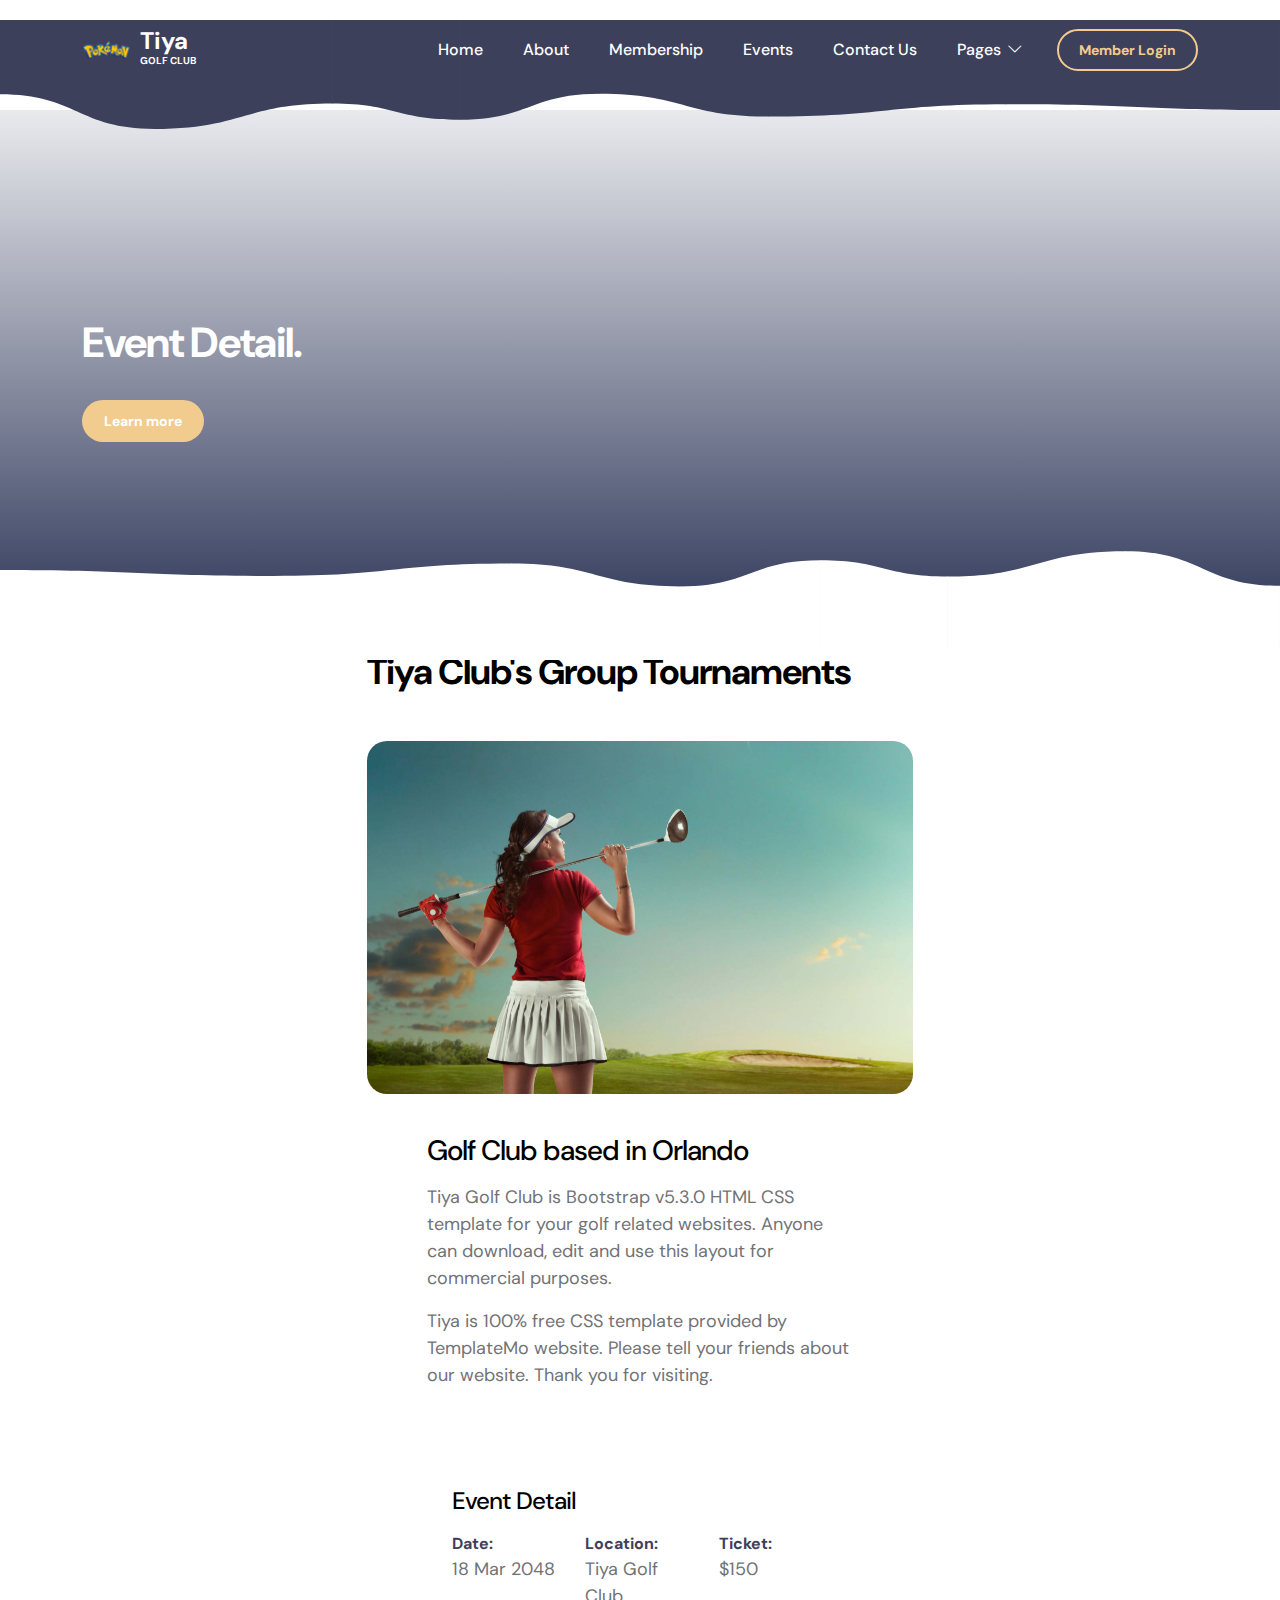
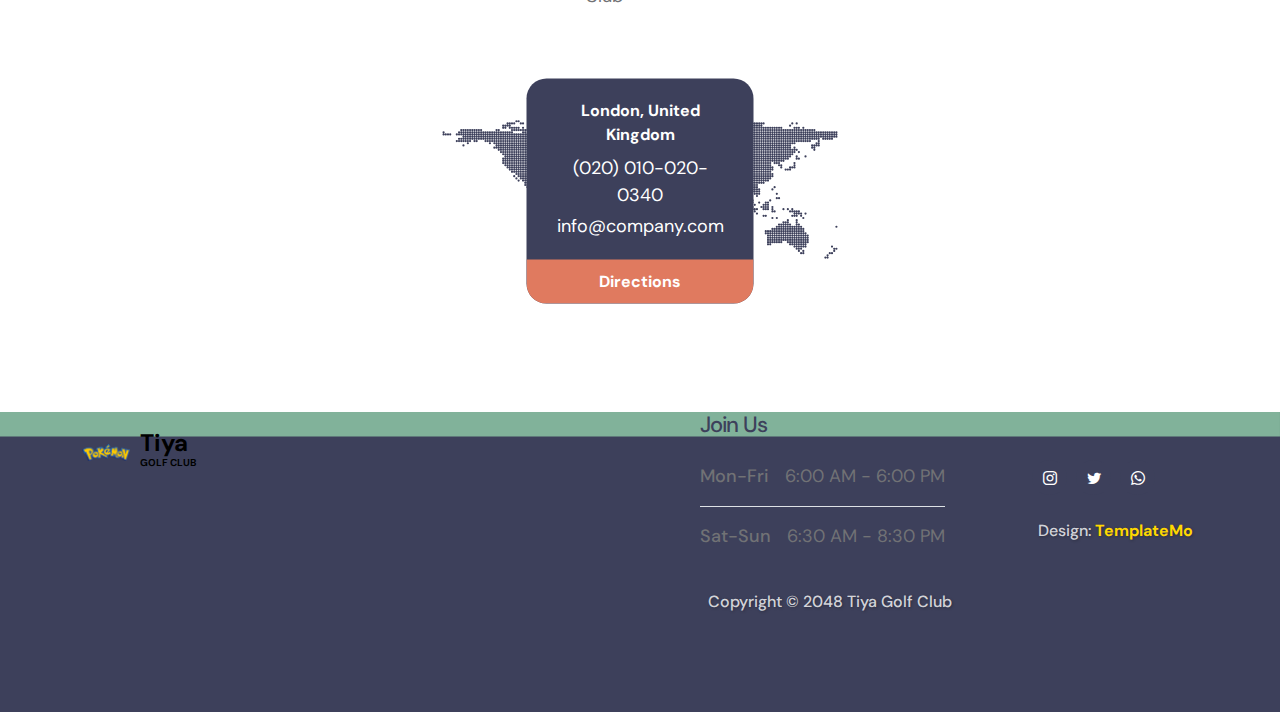
<file: event-detail.html>
<!doctype html>
<html lang="en">
    <head>
        <meta charset="utf-8">
        <meta name="viewport" content="width=device-width, initial-scale=1">

        <meta name="description" content="">
        <meta name="author" content="">

        <title>Tiya Golf Club - Event Detail</title>

        <!-- CSS FILES -->                
        <link rel="preconnect" href="https://fonts.googleapis.com">

        <link rel="preconnect" href="https://fonts.gstatic.com" crossorigin>

        <link href="https://fonts.googleapis.com/css2?family=DM+Sans:ital,wght@0,400;0,500;0,700;1,400&display=swap" rel="stylesheet">

        <link href="css/bootstrap.min.css" rel="stylesheet">

        <link href="css/bootstrap-icons.css" rel="stylesheet">

        <link href="css/templatemo-tiya-golf-club.css" rel="stylesheet">
        
<!--

TemplateMo 587 Tiya Golf Club

https://templatemo.com/tm-587-tiya-golf-club

-->
    </head>
    
    <body>

        <main>

            <nav class="navbar navbar-expand-lg">                
                <div class="container">
                    <a class="navbar-brand d-flex align-items-center" href="index.html">
                        <img src="images/logo.png" class="navbar-brand-image img-fluid" alt="Tiya Golf Club">
                        <span class="navbar-brand-text">
                            Tiya
                            <small>Golf Club</small>
                        </span>
                    </a>

                    <div class="d-lg-none ms-auto me-3">
                        <a class="btn custom-btn custom-border-btn" data-bs-toggle="offcanvas" href="#offcanvasExample" role="button" aria-controls="offcanvasExample">Member Login</a>
                    </div>
    
                    <button class="navbar-toggler" type="button" data-bs-toggle="collapse" data-bs-target="#navbarNav" aria-controls="navbarNav" aria-expanded="false" aria-label="Toggle navigation">
                        <span class="navbar-toggler-icon"></span>
                    </button>
    
                    <div class="collapse navbar-collapse" id="navbarNav">
                        <ul class="navbar-nav ms-lg-auto">
                            <li class="nav-item">
                                <a class="nav-link" href="index.html#section_1">Home</a>
                            </li>
    
                            <li class="nav-item">
                                <a class="nav-link" href="index.html#section_2">About</a>
                            </li>

                            <li class="nav-item">
                                <a class="nav-link" href="index.html#section_3">Membership</a>
                            </li>

                            <li class="nav-item">
                                <a class="nav-link" href="index.html#section_4">Events</a>
                            </li>

                            <li class="nav-item">
                                <a class="nav-link" href="index.html#section_5">Contact Us</a>
                            </li>

                            <li class="nav-item dropdown">
                                <a class="nav-link dropdown-toggle" href="#" id="navbarLightDropdownMenuLink" role="button" data-bs-toggle="dropdown" aria-expanded="false">Pages</a>

                                <ul class="dropdown-menu dropdown-menu-light" aria-labelledby="navbarLightDropdownMenuLink">
                                    <li><a class="dropdown-item" href="event-listing.html">Event Listing</a></li>

                                    <li><a class="dropdown-item active" href="event-detail.html">Event Detail</a></li>
                                </ul>
                            </li>
                        </ul>

                        <div class="d-none d-lg-block ms-lg-3">
                            <a class="btn custom-btn custom-border-btn" data-bs-toggle="offcanvas" href="#offcanvasExample" role="button" aria-controls="offcanvasExample">Member Login</a>
                        </div>
                    </div>
                </div>
            </nav>

            <div class="offcanvas offcanvas-end" data-bs-scroll="true" tabindex="-1" id="offcanvasExample" aria-labelledby="offcanvasExampleLabel">                
                <div class="offcanvas-header">
                    <h5 class="offcanvas-title" id="offcanvasExampleLabel">Member Login</h5>
                    
                    <button type="button" class="btn-close" data-bs-dismiss="offcanvas" aria-label="Close"></button>
                </div>
                
                <div class="offcanvas-body d-flex flex-column">
                    <form class="custom-form member-login-form" action="#" method="post" role="form">

                        <div class="member-login-form-body">
                            <div class="mb-4">
                                <label class="form-label mb-2" for="member-login-number">Membership No.</label>

                                <input type="text" name="member-login-number" id="member-login-number" class="form-control" placeholder="11002560" required>
                            </div>

                            <div class="mb-4">
                                <label class="form-label mb-2" for="member-login-password">Password</label>

                                <input type="password" name="member-login-password" id="member-login-password" pattern="[0-9a-zA-Z]{4,10}" class="form-control" placeholder="Password" required="">
                            </div>

                            <div class="form-check mb-4">
                                <input class="form-check-input" type="checkbox" value="" id="flexCheckDefault">
                              
                                <label class="form-check-label" for="flexCheckDefault">
                                    Remember me
                                </label>
                            </div>

                            <div class="col-lg-5 col-md-7 col-8 mx-auto">
                                <button type="submit" class="form-control">Login</button>
                            </div>

                            <div class="text-center my-4">
                                <a href="#">Forgotten password?</a>
                            </div>
                        </div>
                    </form>

                    <div class="mt-auto mb-5">
                        <p>
                            <strong class="text-white me-3">Any Questions?</strong>

                            <a href="tel: 010-020-0340" class="contact-link">
                            	010-020-0340
                            </a>
                        </p>
                    </div>
                </div>

                <svg xmlns="http://www.w3.org/2000/svg" viewBox="0 0 1440 320"><path fill="#3D405B" fill-opacity="1" d="M0,224L34.3,192C68.6,160,137,96,206,90.7C274.3,85,343,139,411,144C480,149,549,107,617,122.7C685.7,139,754,213,823,240C891.4,267,960,245,1029,224C1097.1,203,1166,181,1234,160C1302.9,139,1371,117,1406,106.7L1440,96L1440,320L1405.7,320C1371.4,320,1303,320,1234,320C1165.7,320,1097,320,1029,320C960,320,891,320,823,320C754.3,320,686,320,617,320C548.6,320,480,320,411,320C342.9,320,274,320,206,320C137.1,320,69,320,34,320L0,320Z"></path></svg>
            </div>
            

            <section class="hero-section hero-50 d-flex justify-content-center align-items-center" id="section_1">

                <div class="section-overlay"></div>

                <svg viewBox="0 0 1962 178" xmlns="http://www.w3.org/2000/svg" xmlns:xlink="http://www.w3.org/1999/xlink"><path fill="#3D405B" d="M 0 114 C 118.5 114 118.5 167 237 167 L 237 167 L 237 0 L 0 0 Z" stroke-width="0"></path> <path fill="#3D405B" d="M 236 167 C 373 167 373 128 510 128 L 510 128 L 510 0 L 236 0 Z" stroke-width="0"></path> <path fill="#3D405B" d="M 509 128 C 607 128 607 153 705 153 L 705 153 L 705 0 L 509 0 Z" stroke-width="0"></path><path fill="#3D405B" d="M 704 153 C 812 153 812 113 920 113 L 920 113 L 920 0 L 704 0 Z" stroke-width="0"></path><path fill="#3D405B" d="M 919 113 C 1048.5 113 1048.5 148 1178 148 L 1178 148 L 1178 0 L 919 0 Z" stroke-width="0"></path><path fill="#3D405B" d="M 1177 148 C 1359.5 148 1359.5 129 1542 129 L 1542 129 L 1542 0 L 1177 0 Z" stroke-width="0"></path><path fill="#3D405B" d="M 1541 129 C 1751.5 129 1751.5 138 1962 138 L 1962 138 L 1962 0 L 1541 0 Z" stroke-width="0"></path></svg>

                <div class="container">
                    <div class="row">

                        <div class="col-lg-6 col-12">

                            <h1 class="text-white mb-4 pb-2">Event Detail.</h1>

                            <a href="#section_2" class="btn custom-btn smoothscroll me-3">Learn more</a>
                        </div>

                    </div>
                </div>

                <svg viewBox="0 0 1962 178" xmlns="http://www.w3.org/2000/svg" xmlns:xlink="http://www.w3.org/1999/xlink"><path fill="#ffffff" d="M 0 114 C 118.5 114 118.5 167 237 167 L 237 167 L 237 0 L 0 0 Z" stroke-width="0"></path> <path fill="#ffffff" d="M 236 167 C 373 167 373 128 510 128 L 510 128 L 510 0 L 236 0 Z" stroke-width="0"></path> <path fill="#ffffff" d="M 509 128 C 607 128 607 153 705 153 L 705 153 L 705 0 L 509 0 Z" stroke-width="0"></path><path fill="#ffffff" d="M 704 153 C 812 153 812 113 920 113 L 920 113 L 920 0 L 704 0 Z" stroke-width="0"></path><path fill="#ffffff" d="M 919 113 C 1048.5 113 1048.5 148 1178 148 L 1178 148 L 1178 0 L 919 0 Z" stroke-width="0"></path><path fill="#ffffff" d="M 1177 148 C 1359.5 148 1359.5 129 1542 129 L 1542 129 L 1542 0 L 1177 0 Z" stroke-width="0"></path><path fill="#ffffff" d="M 1541 129 C 1751.5 129 1751.5 138 1962 138 L 1962 138 L 1962 0 L 1541 0 Z" stroke-width="0"></path></svg>
            </section>


            <section class="events-section events-detail-section section-padding" id="section_2">
                <div class="container">
                    <div class="row">

                        <div class="col-lg-6 col-md-8 col-12 mx-auto">
                            <h2 class="mb-lg-5 mb-4">Tiya Club's Group Tournaments</h2>

                            <div class="custom-block-image-wrap">
                                <img src="images/professional-golf-player.jpg" class="custom-block-image img-fluid" alt="">
                            </div>

                            <div class="custom-block-info">
                                <h3 class="mb-3">Golf Club based in Orlando</h3>

                                <p>Tiya Golf Club is Bootstrap v5.3.0 HTML CSS template for your golf related websites. Anyone can download, edit and use this layout for commercial purposes.</p>

                            <p>Tiya is 100% free CSS template provided by TemplateMo website. Please tell your friends about our website. Thank you for visiting.</p>

                                <div class="events-detail-info row my-5">
                                    <div class="col-lg-12 col-12">
                                        <h4 class="mb-3">Event Detail</h4>
                                    </div>

                                    <div class="col-lg-4 col-12">
                                        <span class="custom-block-span">Date:</span>

                                        <p class="mb-0">18 Mar 2048</p>
                                    </div>

                                    <div class="col-lg-4 col-12 my-3 my-lg-0">
                                        <span class="custom-block-span">Location:</span>

                                        <p class="mb-0">Tiya Golf Club</p>
                                    </div>

                                    <div class="col-lg-4 col-12">
                                        <span class="custom-block-span">Ticket:</span>

                                        <p class="mb-0">$150</p>
                                    </div>
                                </div>

                                <div class="contact-info">
                                    <div class="contact-info-item">
                                        <div class="contact-info-body">
                                            <strong>London, United Kingdom</strong>

                                            <p class="mt-2 mb-1">
                                                <a href="tel: 010-020-0340" class="contact-link">
                                                    (020) 
                                                    010-020-0340
                                                </a>
                                            </p>
    
                                            <p class="mb-0">
                                                <a href="mailto:info@company.com" class="contact-link">
                                                    info@company.com
                                                </a>
                                            </p>
                                        </div>

                                        <div class="contact-info-footer">
                                            <a href="#">Directions</a>
                                        </div>
                                    </div>

                                    <img src="images/WorldMap.svg" class="img-fluid" alt="">
                                </div>
                            </div>
                        </div>

                    </div>
                </div>
            </section>
        </main>

        <footer class="site-footer">
            <div class="container">
                <div class="row">

                    <div class="col-lg-6 col-12 me-auto mb-5 mb-lg-0">
                        <a class="navbar-brand d-flex align-items-center" href="index.html">
                            <img src="images/logo.png" class="navbar-brand-image img-fluid" alt="">
                            <span class="navbar-brand-text">
                                Tiya
                                <small>Golf Club</small>
                            </span>
                        </a>
                    </div>

                    <div class="col-lg-3 col-12">
                        <h5 class="site-footer-title mb-4">Join Us</h5>

                        <p class="d-flex border-bottom pb-3 mb-3 me-lg-3">
                            <span>Mon-Fri</span>
                            6:00 AM - 6:00 PM
                        </p>

                        <p class="d-flex me-lg-3">
                            <span>Sat-Sun</span>
                            6:30 AM - 8:30 PM
                        </p>
                        <br>
                        <p class="copyright-text">Copyright © 2048 Tiya Golf Club</p>
                    </div>

                        <div class="col-lg-2 col-12 ms-auto">
                            <ul class="social-icon mt-lg-5 mt-3 mb-4">
                                <li class="social-icon-item">
                                    <a href="#" class="social-icon-link bi-instagram"></a>
                                </li>

                                <li class="social-icon-item">
                                    <a href="#" class="social-icon-link bi-twitter"></a>
                                </li>

                                <li class="social-icon-item">
                                    <a href="#" class="social-icon-link bi-whatsapp"></a>
                                </li>
                            </ul>

                            <p class="copyright-text">Design: <a rel="nofollow" href="https://templatemo.com" target="_blank">TemplateMo</a></p>
                        </div>

                </div>
            </div>

            <svg xmlns="http://www.w3.org/2000/svg" viewBox="0 0 1440 320"><path fill="#81B29A" fill-opacity="1" d="M0,224L34.3,192C68.6,160,137,96,206,90.7C274.3,85,343,139,411,144C480,149,549,107,617,122.7C685.7,139,754,213,823,240C891.4,267,960,245,1029,224C1097.1,203,1166,181,1234,160C1302.9,139,1371,117,1406,106.7L1440,96L1440,320L1405.7,320C1371.4,320,1303,320,1234,320C1165.7,320,1097,320,1029,320C960,320,891,320,823,320C754.3,320,686,320,617,320C548.6,320,480,320,411,320C342.9,320,274,320,206,320C137.1,320,69,320,34,320L0,320Z"></path></svg>
        </footer>


        <!-- JAVASCRIPT FILES -->
        <script src="js/jquery.min.js"></script>
        <script src="js/bootstrap.bundle.min.js"></script>
        <script src="js/jquery.sticky.js"></script>
        <script src="js/custom.js"></script>

    </body>
</html>
</file>
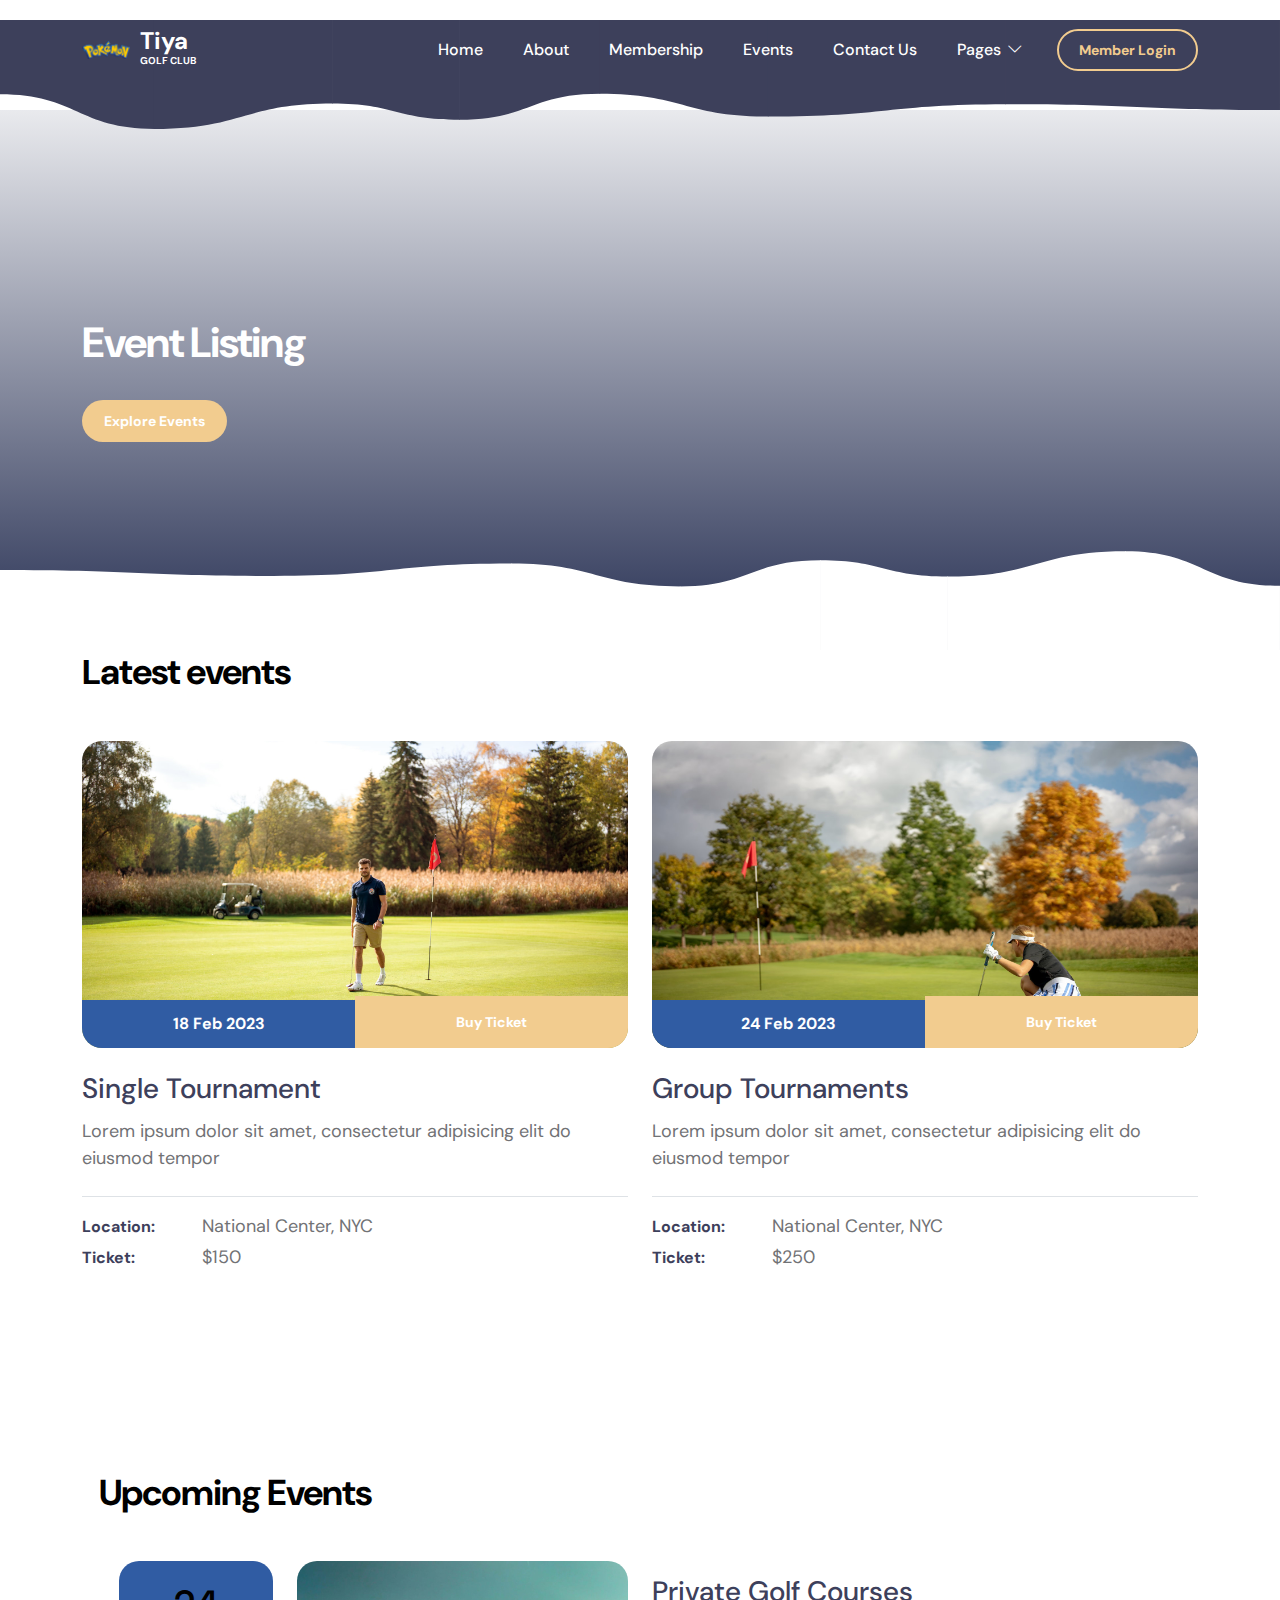
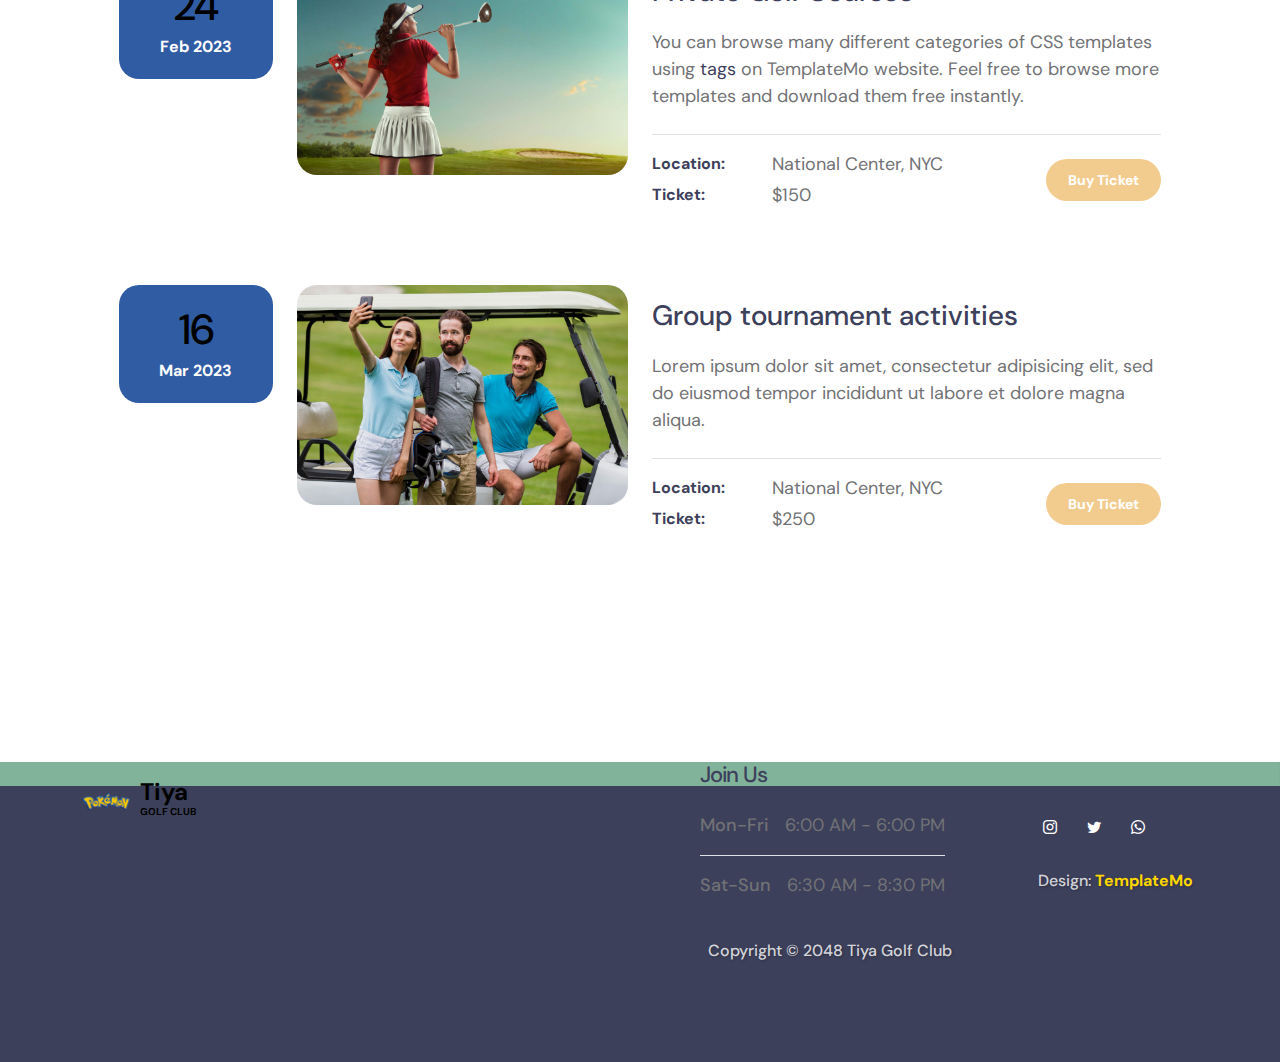
<file: event-listing.html>
<!doctype html>
<html lang="en">
    <head>
        <meta charset="utf-8">
        <meta name="viewport" content="width=device-width, initial-scale=1">

        <meta name="description" content="">
        <meta name="author" content="">

        <title>Tiya Golf Club - Event Listing</title>

        <!-- CSS FILES -->                
        <link rel="preconnect" href="https://fonts.googleapis.com">

        <link rel="preconnect" href="https://fonts.gstatic.com" crossorigin>

        <link href="https://fonts.googleapis.com/css2?family=DM+Sans:ital,wght@0,400;0,500;0,700;1,400&display=swap" rel="stylesheet">

        <link href="css/bootstrap.min.css" rel="stylesheet">

        <link href="css/bootstrap-icons.css" rel="stylesheet">

        <link href="css/templatemo-tiya-golf-club.css" rel="stylesheet">
        
<!--

TemplateMo 587 Tiya Golf Club

https://templatemo.com/tm-587-tiya-golf-club

-->
    </head>
    
    <body>

        <main>

            <nav class="navbar navbar-expand-lg">                
                <div class="container">
                    <a class="navbar-brand d-flex align-items-center" href="index.html">
                        <img src="images/logo.png" class="navbar-brand-image img-fluid" alt="Tiya Golf Club">
                        <span class="navbar-brand-text">
                            Tiya
                            <small>Golf Club</small>
                        </span>
                    </a>

                    <div class="d-lg-none ms-auto me-3">
                        <a class="btn custom-btn custom-border-btn" data-bs-toggle="offcanvas" href="#offcanvasExample" role="button" aria-controls="offcanvasExample">Member Login</a>
                    </div>
    
                    <button class="navbar-toggler" type="button" data-bs-toggle="collapse" data-bs-target="#navbarNav" aria-controls="navbarNav" aria-expanded="false" aria-label="Toggle navigation">
                        <span class="navbar-toggler-icon"></span>
                    </button>
    
                    <div class="collapse navbar-collapse" id="navbarNav">
                        <ul class="navbar-nav ms-lg-auto">
                            <li class="nav-item">
                                <a class="nav-link" href="index.html#section_1">Home</a>
                            </li>
    
                            <li class="nav-item">
                                <a class="nav-link" href="index.html#section_2">About</a>
                            </li>

                            <li class="nav-item">
                                <a class="nav-link" href="index.html#section_3">Membership</a>
                            </li>

                            <li class="nav-item">
                                <a class="nav-link" href="index.html#section_4">Events</a>
                            </li>

                            <li class="nav-item">
                                <a class="nav-link" href="index.html#section_5">Contact Us</a>
                            </li>

                            <li class="nav-item dropdown">
                                <a class="nav-link dropdown-toggle" href="#" id="navbarLightDropdownMenuLink" role="button" data-bs-toggle="dropdown" aria-expanded="false">Pages</a>

                                <ul class="dropdown-menu dropdown-menu-light" aria-labelledby="navbarLightDropdownMenuLink">
                                    <li><a class="dropdown-item active" href="event-listing.html">Event Listing</a></li>

                                    <li><a class="dropdown-item" href="event-detail.html">Event Detail</a></li>
                                </ul>
                            </li>
                        </ul>

                        <div class="d-none d-lg-block ms-lg-3">
                            <a class="btn custom-btn custom-border-btn" data-bs-toggle="offcanvas" href="#offcanvasExample" role="button" aria-controls="offcanvasExample">Member Login</a>
                        </div>
                    </div>
                </div>
            </nav>

            <div class="offcanvas offcanvas-end" data-bs-scroll="true" tabindex="-1" id="offcanvasExample" aria-labelledby="offcanvasExampleLabel">                
                <div class="offcanvas-header">
                    <h5 class="offcanvas-title" id="offcanvasExampleLabel">Member Login</h5>
                    
                    <button type="button" class="btn-close" data-bs-dismiss="offcanvas" aria-label="Close"></button>
                </div>
                
                <div class="offcanvas-body d-flex flex-column">
                    <form class="custom-form member-login-form" action="#" method="post" role="form">

                        <div class="member-login-form-body">
                            <div class="mb-4">
                                <label class="form-label mb-2" for="member-login-number">Membership No.</label>

                                <input type="text" name="member-login-number" id="member-login-number" class="form-control" placeholder="11002560" required>
                            </div>

                            <div class="mb-4">
                                <label class="form-label mb-2" for="member-login-password">Password</label>

                                <input type="password" name="member-login-password" id="member-login-password" pattern="[0-9a-zA-Z]{4,10}" class="form-control" placeholder="Password" required="">
                            </div>

                            <div class="form-check mb-4">
                                <input class="form-check-input" type="checkbox" value="" id="flexCheckDefault">
                              
                                <label class="form-check-label" for="flexCheckDefault">
                                    Remember me
                                </label>
                            </div>

                            <div class="col-lg-5 col-md-7 col-8 mx-auto">
                                <button type="submit" class="form-control">Login</button>
                            </div>

                            <div class="text-center my-4">
                                <a href="#">Forgotten password?</a>
                            </div>
                        </div>
                    </form>

                    <div class="mt-auto mb-5">
                        <p>
                            <strong class="text-white me-3">Any Questions?</strong>

                            <a href="tel: 010-020-0340" class="contact-link">
                            	010-020-0340
                            </a>
                        </p>
                    </div>
                </div>

                <svg xmlns="http://www.w3.org/2000/svg" viewBox="0 0 1440 320"><path fill="#3D405B" fill-opacity="1" d="M0,224L34.3,192C68.6,160,137,96,206,90.7C274.3,85,343,139,411,144C480,149,549,107,617,122.7C685.7,139,754,213,823,240C891.4,267,960,245,1029,224C1097.1,203,1166,181,1234,160C1302.9,139,1371,117,1406,106.7L1440,96L1440,320L1405.7,320C1371.4,320,1303,320,1234,320C1165.7,320,1097,320,1029,320C960,320,891,320,823,320C754.3,320,686,320,617,320C548.6,320,480,320,411,320C342.9,320,274,320,206,320C137.1,320,69,320,34,320L0,320Z"></path></svg>
            </div>
            

            <section class="hero-section hero-50 d-flex justify-content-center align-items-center" id="section_1">

                <div class="section-overlay"></div>

                <svg viewBox="0 0 1962 178" xmlns="http://www.w3.org/2000/svg" xmlns:xlink="http://www.w3.org/1999/xlink"><path fill="#3D405B" d="M 0 114 C 118.5 114 118.5 167 237 167 L 237 167 L 237 0 L 0 0 Z" stroke-width="0"></path> <path fill="#3D405B" d="M 236 167 C 373 167 373 128 510 128 L 510 128 L 510 0 L 236 0 Z" stroke-width="0"></path> <path fill="#3D405B" d="M 509 128 C 607 128 607 153 705 153 L 705 153 L 705 0 L 509 0 Z" stroke-width="0"></path><path fill="#3D405B" d="M 704 153 C 812 153 812 113 920 113 L 920 113 L 920 0 L 704 0 Z" stroke-width="0"></path><path fill="#3D405B" d="M 919 113 C 1048.5 113 1048.5 148 1178 148 L 1178 148 L 1178 0 L 919 0 Z" stroke-width="0"></path><path fill="#3D405B" d="M 1177 148 C 1359.5 148 1359.5 129 1542 129 L 1542 129 L 1542 0 L 1177 0 Z" stroke-width="0"></path><path fill="#3D405B" d="M 1541 129 C 1751.5 129 1751.5 138 1962 138 L 1962 138 L 1962 0 L 1541 0 Z" stroke-width="0"></path></svg>

                <div class="container">
                    <div class="row">

                        <div class="col-lg-6 col-12">

                            <h1 class="text-white mb-4 pb-2">Event Listing</h1>

                            <a href="#section_3" class="btn custom-btn smoothscroll me-3">Explore Events</a>
                        </div>

                    </div>
                </div>

                <svg viewBox="0 0 1962 178" xmlns="http://www.w3.org/2000/svg" xmlns:xlink="http://www.w3.org/1999/xlink"><path fill="#ffffff" d="M 0 114 C 118.5 114 118.5 167 237 167 L 237 167 L 237 0 L 0 0 Z" stroke-width="0"></path> <path fill="#ffffff" d="M 236 167 C 373 167 373 128 510 128 L 510 128 L 510 0 L 236 0 Z" stroke-width="0"></path> <path fill="#ffffff" d="M 509 128 C 607 128 607 153 705 153 L 705 153 L 705 0 L 509 0 Z" stroke-width="0"></path><path fill="#ffffff" d="M 704 153 C 812 153 812 113 920 113 L 920 113 L 920 0 L 704 0 Z" stroke-width="0"></path><path fill="#ffffff" d="M 919 113 C 1048.5 113 1048.5 148 1178 148 L 1178 148 L 1178 0 L 919 0 Z" stroke-width="0"></path><path fill="#ffffff" d="M 1177 148 C 1359.5 148 1359.5 129 1542 129 L 1542 129 L 1542 0 L 1177 0 Z" stroke-width="0"></path><path fill="#ffffff" d="M 1541 129 C 1751.5 129 1751.5 138 1962 138 L 1962 138 L 1962 0 L 1541 0 Z" stroke-width="0"></path></svg>
            </section>


            <section class="events-section section-padding" id="section_2">
                <div class="container">
                    <div class="row">

                        <div class="col-lg-12 col-12">
                            <h2 class="mb-lg-5 mb-4">Latest events</h2>
                        </div>

                        <div class="col-lg-6 col-12 mb-5 mb-lg-0">
                            <div class="custom-block-image-wrap">
                                <a href="event-detail.html">
                                    <img src="images/anna-rosar-ew-olGvgCCs-unsplash.jpg" class="custom-block-image img-fluid" alt="">

                                    <i class="custom-block-icon bi-link"></i>
                                </a>

                                <div class="custom-block-date-wrap">
                                    <strong class="text-white">18 Feb 2023</strong>
                                </div>

                                <div class="custom-btn-wrap">
                                    <a href="event-detail.html" class="btn custom-btn">Buy Ticket</a>
                                </div>
                            </div>

                            <div class="custom-block-info">
                                <a href="event-detail.html" class="events-title mb-2">Single Tournament</a>

                                <p class="mb-0">Lorem ipsum dolor sit amet, consectetur adipisicing elit do eiusmod tempor</p>


                                <div class="border-top mt-4 pt-3">
                                    <div class="d-flex flex-wrap align-items-center mb-1">
                                        <span class="custom-block-span">Location:</span>

                                        <p class="mb-0">National Center, NYC</p>
                                    </div>

                                    <div class="d-flex flex-wrap align-items-center">
                                        <span class="custom-block-span">Ticket:</span>

                                        <p class="mb-0">$150</p>
                                    </div>
                                </div>
                            </div>
                        </div>

                        <div class="col-lg-6 col-12">
                            <div class="custom-block-image-wrap">
                                <a href="event-detail.html">
                                    <img src="images/frederik-rosar-NDSZcCfnsbY-unsplash.jpg" class="custom-block-image img-fluid" alt="">

                                    <i class="custom-block-icon bi-link"></i>
                                </a>

                                <div class="custom-block-date-wrap">
                                    <strong class="text-white">24 Feb 2023</strong>
                                </div>

                                <div class="custom-btn-wrap">
                                    <a href="event-detail.html" class="btn custom-btn">Buy Ticket</a>
                                </div>
                            </div>

                            <div class="custom-block-info">
                                <a href="event-detail.html" class="events-title mb-2">Group Tournaments</a>

                                <p class="mb-0">Lorem ipsum dolor sit amet, consectetur adipisicing elit do eiusmod tempor</p>


                                <div class="border-top mt-4 pt-3">
                                    <div class="d-flex flex-wrap align-items-center mb-1">
                                        <span class="custom-block-span">Location:</span>

                                        <p class="mb-0">National Center, NYC</p>
                                    </div>

                                    <div class="d-flex flex-wrap align-items-center">
                                        <span class="custom-block-span">Ticket:</span>

                                        <p class="mb-0">$250</p>
                                    </div>
                                </div>
                            </div>
                        </div>

                    </div>
                </div>
            </section>


            <section class="events-section events-listing-section section-bg section-padding" id="section_3">
                <div class="container">
                    <div class="row">

                        <div class="col-lg-12 col-12">
                            <h2 class="mb-3">Upcoming Events</h2>
                        </div>

                        <div class="row custom-block mb-3">
                            <div class="col-lg-2 col-md-4 col-12 order-2 order-md-0 order-lg-0">
                                <div class="custom-block-date-wrap d-flex d-lg-block d-md-block align-items-center mt-3 mt-lg-0 mt-md-0">
                                    <h6 class="custom-block-date mb-lg-1 mb-0 me-3 me-lg-0 me-md-0">24</h6>
                                    
                                    <strong class="text-white">Feb 2023</strong>
                                </div>
                            </div>

                            <div class="col-lg-4 col-md-8 col-12 order-1 order-lg-0">
                                <div class="custom-block-image-wrap">
                                    <a href="event-detail.html">
                                        <img src="images/professional-golf-player.jpg" class="custom-block-image img-fluid" alt="">

                                        <i class="custom-block-icon bi-link"></i>
                                    </a>
                                </div>
                            </div>

                            <div class="col-lg-6 col-12 order-3 order-lg-0">
                                <div class="custom-block-info mt-2 mt-lg-0">
                                    <a href="event-detail.html" class="events-title mb-3">Private Golf Courses</a>

                                    <p class="mb-0">You can browse many different categories of CSS templates using <a href="https://templatemo.com/tag" target="_blank">tags</a> on TemplateMo website. Feel free to browse more templates and download them free instantly.</p>

                                    <div class="d-flex flex-wrap border-top mt-4 pt-3">

                                        <div class="mb-4 mb-lg-0">
                                            <div class="d-flex flex-wrap align-items-center mb-1">
                                                <span class="custom-block-span">Location:</span>

                                                <p class="mb-0">National Center, NYC</p>
                                            </div>

                                            <div class="d-flex flex-wrap align-items-center">
                                                <span class="custom-block-span">Ticket:</span>

                                                <p class="mb-0">$150</p>
                                            </div>
                                        </div>

                                        <div class="d-flex align-items-center ms-lg-auto">
                                            <a href="event-detail.html" class="btn custom-btn">Buy Ticket</a>
                                        </div>
                                    </div>
                                </div>
                            </div>
                        </div>

                        <div class="row custom-block custom-block-bg">
                            <div class="col-lg-2 col-md-4 col-12 order-2 order-md-0 order-lg-0">
                                <div class="custom-block-date-wrap d-flex d-lg-block d-md-block align-items-center mt-3 mt-lg-0 mt-md-0">
                                    <h6 class="custom-block-date mb-lg-1 mb-0 me-3 me-lg-0 me-md-0">16</h6>
                                    
                                    <strong class="text-white">Mar 2023</strong>
                                </div>
                            </div>

                            <div class="col-lg-4 col-md-8 col-12 order-1 order-lg-0">
                                <div class="custom-block-image-wrap">
                                    <a href="event-detail.html">
                                        <img src="images/girl-taking-selfie-with-friends-golf-field.jpg" class="custom-block-image img-fluid" alt="">

                                        <i class="custom-block-icon bi-link"></i>
                                    </a>
                                </div>
                            </div>

                            <div class="col-lg-6 col-12 order-3 order-lg-0">
                                <div class="custom-block-info mt-2 mt-lg-0">
                                    <a href="event-detail.html" class="events-title mb-3">Group tournament activities</a>

                                    <p class="mb-0">Lorem ipsum dolor sit amet, consectetur adipisicing elit, sed do eiusmod tempor incididunt ut labore et dolore magna aliqua.</p>

                                    <div class="d-flex flex-wrap border-top mt-4 pt-3">

                                        <div class="mb-4 mb-lg-0">
                                            <div class="d-flex flex-wrap align-items-center mb-1">
                                                <span class="custom-block-span">Location:</span>

                                                <p class="mb-0">National Center, NYC</p>
                                            </div>

                                            <div class="d-flex flex-wrap align-items-center">
                                                <span class="custom-block-span">Ticket:</span>

                                                <p class="mb-0">$250</p>
                                            </div>
                                        </div>

                                        <div class="d-flex align-items-center ms-lg-auto">
                                            <a href="event-detail.html" class="btn custom-btn">Buy Ticket</a>
                                        </div>
                                    </div>
                                </div>
                            </div>
                        </div>

                    </div>
                </div>
            </section>
        </main>

        <footer class="site-footer">
            <div class="container">
                <div class="row">

                    <div class="col-lg-6 col-12 me-auto mb-5 mb-lg-0">
                        <a class="navbar-brand d-flex align-items-center" href="index.html">
                            <img src="images/logo.png" class="navbar-brand-image img-fluid" alt="">
                            <span class="navbar-brand-text">
                                Tiya
                                <small>Golf Club</small>
                            </span>
                        </a>
                    </div>

                    <div class="col-lg-3 col-12">
                        <h5 class="site-footer-title mb-4">Join Us</h5>

                        <p class="d-flex border-bottom pb-3 mb-3 me-lg-3">
                            <span>Mon-Fri</span>
                            6:00 AM - 6:00 PM
                        </p>

                        <p class="d-flex me-lg-3">
                            <span>Sat-Sun</span>
                            6:30 AM - 8:30 PM
                        </p>
                        <br>
                        <p class="copyright-text">Copyright © 2048 Tiya Golf Club</p>
                    </div>

                        <div class="col-lg-2 col-12 ms-auto">
                            <ul class="social-icon mt-lg-5 mt-3 mb-4">
                                <li class="social-icon-item">
                                    <a href="#" class="social-icon-link bi-instagram"></a>
                                </li>

                                <li class="social-icon-item">
                                    <a href="#" class="social-icon-link bi-twitter"></a>
                                </li>

                                <li class="social-icon-item">
                                    <a href="#" class="social-icon-link bi-whatsapp"></a>
                                </li>
                            </ul>

                            <p class="copyright-text">Design: <a rel="nofollow" href="https://templatemo.com" target="_blank">TemplateMo</a></p>
                        </div>

                </div>
            </div>

            <svg xmlns="http://www.w3.org/2000/svg" viewBox="0 0 1440 320"><path fill="#81B29A" fill-opacity="1" d="M0,224L34.3,192C68.6,160,137,96,206,90.7C274.3,85,343,139,411,144C480,149,549,107,617,122.7C685.7,139,754,213,823,240C891.4,267,960,245,1029,224C1097.1,203,1166,181,1234,160C1302.9,139,1371,117,1406,106.7L1440,96L1440,320L1405.7,320C1371.4,320,1303,320,1234,320C1165.7,320,1097,320,1029,320C960,320,891,320,823,320C754.3,320,686,320,617,320C548.6,320,480,320,411,320C342.9,320,274,320,206,320C137.1,320,69,320,34,320L0,320Z"></path></svg>
        </footer>


        <!-- JAVASCRIPT FILES -->
        <script src="js/jquery.min.js"></script>
        <script src="js/bootstrap.bundle.min.js"></script>
        <script src="js/jquery.sticky.js"></script>
        <script src="js/custom.js"></script>

    </body>
</html>
</file>
<file: css/templatemo-tiya-golf-club.css>
/*

TemplateMo 587 Tiya Golf Club

https://templatemo.com/tm-587-tiya-golf-club

*/

/*---------------------------------------
  CUSTOM PROPERTIES ( VARIABLES )             
-----------------------------------------*/
:root {
  --white-color: #ffffff;
  --primary-color: #305ca3;
  --secondary-color: #3d405b;
  --section-bg-color: #ffffff;
  --custom-btn-bg-color: #f2cc8f;
  --custom-btn-bg-hover-color: #e07a5f;
  --dark-color: #000000;
  --p-color: #717275;
  --link-hover-color: #f2cc8f;

  --body-font-family: "DM Sans", sans-serif;

  --h1-font-size: 42px;
  --h2-font-size: 36px;
  --h3-font-size: 28px;
  --h4-font-size: 24px;
  --h5-font-size: 22px;
  --h6-font-size: 20px;
  --p-font-size: 18px;
  --menu-font-size: 16px;
  --btn-font-size: 14px;

  --border-radius-large: 100px;
  --border-radius-medium: 20px;
  --border-radius-small: 10px;

  --font-weight-normal: 400;
  --font-weight-medium: 500;
  --font-weight-bold: 700;
}

body {
  background-color: var(--white-color);
  font-family: var(--body-font-family);
}

/*---------------------------------------
  TYPOGRAPHY               
-----------------------------------------*/

h2,
h3,
h4,
h5,
h6 {
  color: var(--dark-color);
}

h1,
h2,
h3,
h4,
h5,
h6 {
  font-weight: var(--font-weight-medium);
  letter-spacing: -1px;
}

h1 {
  font-size: var(--h1-font-size);
  font-weight: var(--font-weight-bold);
}

h2 {
  font-size: var(--h2-font-size);
  font-weight: var(--font-weight-bold);
}

h3 {
  font-size: var(--h3-font-size);
}

h4 {
  font-size: var(--h4-font-size);
}

h5 {
  font-size: var(--h5-font-size);
}

h6 {
  font-size: var(--h6-font-size);
}

p {
  color: var(--p-color);
  font-size: var(--p-font-size);
  font-weight: var(--font-weight-normal);
}

ul li {
  color: var(--p-color);
  font-size: var(--p-font-size);
  font-weight: var(--font-weight-normal);
}

a,
button {
  touch-action: manipulation;
  transition: all 0.3s;
}

a {
  display: inline-block;
  color: var(--secondary-color);
  text-decoration: none;
}

a:hover {
  color: var(--link-hover-color);
}

b,
strong {
  font-weight: var(--font-weight-bold);
}

/*---------------------------------------
  SECTION               
-----------------------------------------*/
.section-bg {
  background-color: var(--section-bg-color);
}

.section-padding {
  padding-top: 100px;
  padding-bottom: 100px;
}

.section-overlay {
  content: "";
  background: rgba(0, 0, 0, 0)
    linear-gradient(rgba(39, 48, 83, 0.1) 0%, rgb(39, 48, 83) 100%) repeat
    scroll 0% 0%;
  position: absolute;
  top: 0;
  right: 0;
  bottom: 0;
  left: 0;
}

::selection {
  background-color: var(--primary-color);
  color: var(--white-color);
}

/*---------------------------------------
  ANIMATED HEADLINE               
-----------------------------------------*/
.cd-words-wrapper {
  display: inline-block;
  position: relative;
  text-align: left;
}

.cd-words-wrapper b {
  color: var(--link-hover-color);
  display: inline-block;
  position: absolute;
  white-space: nowrap;
  left: 0;
  top: 0;
}

.cd-words-wrapper b.is-visible {
  position: relative;
}

.no-js .cd-words-wrapper b {
  opacity: 0;
}

.no-js .cd-words-wrapper b.is-visible {
  opacity: 1;
}

.cd-headline.rotate-1 .cd-words-wrapper {
  -webkit-perspective: 300px;
  -moz-perspective: 300px;
  perspective: 300px;
}
.cd-headline.rotate-1 b {
  opacity: 0;
  -webkit-transform-origin: 50% 100%;
  -moz-transform-origin: 50% 100%;
  -ms-transform-origin: 50% 100%;
  -o-transform-origin: 50% 100%;
  transform-origin: 50% 100%;
  -webkit-transform: rotateX(180deg);
  -moz-transform: rotateX(180deg);
  -ms-transform: rotateX(180deg);
  -o-transform: rotateX(180deg);
  transform: rotateX(180deg);
}
.cd-headline.rotate-1 b.is-visible {
  opacity: 1;
  -webkit-transform: rotateX(0deg);
  -moz-transform: rotateX(0deg);
  -ms-transform: rotateX(0deg);
  -o-transform: rotateX(0deg);
  transform: rotateX(0deg);
  -webkit-animation: cd-rotate-1-in 1.2s;
  -moz-animation: cd-rotate-1-in 1.2s;
  animation: cd-rotate-1-in 1.2s;
}
.cd-headline.rotate-1 b.is-hidden {
  -webkit-transform: rotateX(180deg);
  -moz-transform: rotateX(180deg);
  -ms-transform: rotateX(180deg);
  -o-transform: rotateX(180deg);
  transform: rotateX(180deg);
  -webkit-animation: cd-rotate-1-out 1.2s;
  -moz-animation: cd-rotate-1-out 1.2s;
  animation: cd-rotate-1-out 1.2s;
}

@-webkit-keyframes cd-rotate-1-in {
  0% {
    -webkit-transform: rotateX(180deg);
    opacity: 0;
  }
  35% {
    -webkit-transform: rotateX(120deg);
    opacity: 0;
  }
  65% {
    opacity: 0;
  }
  100% {
    -webkit-transform: rotateX(360deg);
    opacity: 1;
  }
}
@-moz-keyframes cd-rotate-1-in {
  0% {
    -moz-transform: rotateX(180deg);
    opacity: 0;
  }
  35% {
    -moz-transform: rotateX(120deg);
    opacity: 0;
  }
  65% {
    opacity: 0;
  }
  100% {
    -moz-transform: rotateX(360deg);
    opacity: 1;
  }
}
@keyframes cd-rotate-1-in {
  0% {
    -webkit-transform: rotateX(180deg);
    -moz-transform: rotateX(180deg);
    -ms-transform: rotateX(180deg);
    -o-transform: rotateX(180deg);
    transform: rotateX(180deg);
    opacity: 0;
  }
  35% {
    -webkit-transform: rotateX(120deg);
    -moz-transform: rotateX(120deg);
    -ms-transform: rotateX(120deg);
    -o-transform: rotateX(120deg);
    transform: rotateX(120deg);
    opacity: 0;
  }
  65% {
    opacity: 0;
  }
  100% {
    -webkit-transform: rotateX(360deg);
    -moz-transform: rotateX(360deg);
    -ms-transform: rotateX(360deg);
    -o-transform: rotateX(360deg);
    transform: rotateX(360deg);
    opacity: 1;
  }
}
@-webkit-keyframes cd-rotate-1-out {
  0% {
    -webkit-transform: rotateX(0deg);
    opacity: 1;
  }
  35% {
    -webkit-transform: rotateX(-40deg);
    opacity: 1;
  }
  65% {
    opacity: 0;
  }
  100% {
    -webkit-transform: rotateX(180deg);
    opacity: 0;
  }
}
@-moz-keyframes cd-rotate-1-out {
  0% {
    -moz-transform: rotateX(0deg);
    opacity: 1;
  }
  35% {
    -moz-transform: rotateX(-40deg);
    opacity: 1;
  }
  65% {
    opacity: 0;
  }
  100% {
    -moz-transform: rotateX(180deg);
    opacity: 0;
  }
}
@keyframes cd-rotate-1-out {
  0% {
    -webkit-transform: rotateX(0deg);
    -moz-transform: rotateX(0deg);
    -ms-transform: rotateX(0deg);
    -o-transform: rotateX(0deg);
    transform: rotateX(0deg);
    opacity: 1;
  }
  35% {
    -webkit-transform: rotateX(-40deg);
    -moz-transform: rotateX(-40deg);
    -ms-transform: rotateX(-40deg);
    -o-transform: rotateX(-40deg);
    transform: rotateX(-40deg);
    opacity: 1;
  }
  65% {
    opacity: 0;
  }
  100% {
    -webkit-transform: rotateX(180deg);
    -moz-transform: rotateX(180deg);
    -ms-transform: rotateX(180deg);
    -o-transform: rotateX(180deg);
    transform: rotateX(180deg);
    opacity: 0;
  }
}

/*---------------------------------------
  CUSTOM BUTTON               
-----------------------------------------*/
.custom-btn {
  background: var(--custom-btn-bg-color);
  border: 2px solid transparent;
  border-radius: var(--border-radius-large);
  color: var(--white-color);
  font-size: var(--btn-font-size);
  font-weight: var(--font-weight-bold);
  line-height: normal;
  transition: all 0.3s;
  padding: 10px 20px;
}

.custom-btn:hover {
  background: var(--custom-btn-bg-hover-color);
  color: var(--white-color);
}

.custom-border-btn {
  background: transparent;
  border: 2px solid var(--custom-btn-bg-color);
  color: var(--custom-btn-bg-color);
}

.custom-border-btn:hover {
  background: var(--custom-btn-bg-color);
  border-color: transparent;
  color: var(--white-color);
}

.custom-btn-bg-white {
  border-color: var(--white-color);
  color: var(--white-color);
}

.custom-btn-group .link {
  color: var(--white-color);
  font-weight: var(--font-weight-medium);
}

.custom-btn-group .link:hover {
  color: var(--link-hover-color);
}

/*---------------------------------------
  NAVIGATION BAR & OFFCANVAS              
-----------------------------------------*/
.offcanvas {
  background-color: var(--primary-color);
  padding: 30px;
}

.offcanvas.offcanvas-end {
  border-left: 0;
}

.offcanvas-header .btn-close {
  transition: all 0.3s;
}

.offcanvas-header .btn-close:hover {
  transform: rotate(180deg);
}

.offcanvas svg {
  position: absolute;
  bottom: 0;
  right: 0;
  left: 0;
}

.sticky-wrapper {
  position: absolute;
  top: 0;
  right: 0;
  left: 0;
}

.sticky-wrapper.is-sticky .navbar {
  background-color: rgb(61 64 91);
}

.navbar {
  background: transparent;
  z-index: 99;
  padding-top: 5px;
  padding-bottom: 5px;
}

.navbar-brand,
.navbar-brand:hover {
  font-size: var(--h4-font-size);
  font-weight: var(--font-weight-bold);
  display: block;
  color: var(--dark-color);
  max-width: 48px;
}

.navbar .navbar-brand,
.navbar .navbar-brand:hover {
  color: var(--white-color);
}

.navbar-brand-image {
  width: 180px;
  height: 80px;
  object-fit: contain;
}

.navbar-brand-text {
  line-height: normal;
  margin-left: 10px;
  position: relative;
  bottom: 5px;
}

.navbar-brand-text small {
  display: block;
  font-size: 10px;
  line-height: 1;
  text-transform: uppercase;
}

.navbar-expand-lg .navbar-nav .nav-link {
  border-radius: var(--border-radius-large);
  margin: 10px;
  padding: 10px;
}

.navbar-nav .nav-link {
  display: inline-block;
  color: var(--white-color);
  font-size: var(--menu-font-size);
  font-weight: var(--font-weight-medium);
  padding-top: 15px;
  padding-bottom: 15px;
}

.navbar-nav .nav-link.active,
.navbar-nav .nav-link:hover {
  color: var(--link-hover-color);
}

.navbar .dropdown-menu {
  background: var(--white-color);
  box-shadow: 0 1rem 3rem rgba(0, 0, 0, 0.175);
  border: 0;
  display: inherit;
  opacity: 0;
  min-width: 9rem;
  margin-top: 20px;
  padding: 13px 0 10px 0;
  transition: all 0.3s;
  pointer-events: none;
}

.navbar .dropdown-menu::before {
  content: "";
  width: 0;
  height: 0;
  border-left: 20px solid transparent;
  border-right: 20px solid transparent;
  border-bottom: 15px solid var(--white-color);
  position: absolute;
  top: -10px;
  left: 10px;
}

.navbar .dropdown-item {
  display: inline-block;
  color: var(--p-color);
  font-size: var(--menu-font-size);
  font-weight: var(--font-weight-medium);
  position: relative;
}

.navbar .dropdown-item.active,
.navbar .dropdown-item:active,
.navbar .dropdown-item:focus,
.navbar .dropdown-item:hover {
  background: transparent;
  color: var(--link-hover-color);
}

.navbar .dropdown-toggle::after {
  content: "\f282";
  display: inline-block;
  font-family: bootstrap-icons !important;
  font-size: var(--copyright-font-size);
  font-style: normal;
  font-weight: normal !important;
  font-variant: normal;
  text-transform: none;
  line-height: 1;
  vertical-align: -0.125em;
  -webkit-font-smoothing: antialiased;
  -moz-osx-font-smoothing: grayscale;
  position: relative;
  left: 2px;
  border: 0;
}

@media screen and (min-width: 992px) {
  .navbar .dropdown:hover .dropdown-menu {
    opacity: 1;
    margin-top: 0;
    pointer-events: auto;
  }
}

.navbar-toggler {
  border: 0;
  padding: 0;
  cursor: pointer;
  margin: 0;
  width: 30px;
  height: 35px;
  outline: none;
}

.navbar-toggler:focus {
  outline: none;
  box-shadow: none;
}

.navbar-toggler[aria-expanded="true"] .navbar-toggler-icon {
  background: transparent;
}

.navbar-toggler[aria-expanded="true"] .navbar-toggler-icon:before,
.navbar-toggler[aria-expanded="true"] .navbar-toggler-icon:after {
  transition: top 300ms 50ms ease, -webkit-transform 300ms 350ms ease;
  transition: top 300ms 50ms ease, transform 300ms 350ms ease;
  transition: top 300ms 50ms ease, transform 300ms 350ms ease,
    -webkit-transform 300ms 350ms ease;
  top: 0;
}

.navbar-toggler[aria-expanded="true"] .navbar-toggler-icon:before {
  transform: rotate(45deg);
}

.navbar-toggler[aria-expanded="true"] .navbar-toggler-icon:after {
  transform: rotate(-45deg);
}

.navbar-toggler .navbar-toggler-icon {
  background: var(--white-color);
  transition: background 10ms 300ms ease;
  display: block;
  width: 30px;
  height: 2px;
  position: relative;
}

.navbar-toggler .navbar-toggler-icon:before,
.navbar-toggler .navbar-toggler-icon:after {
  transition: top 300ms 350ms ease, -webkit-transform 300ms 50ms ease;
  transition: top 300ms 350ms ease, transform 300ms 50ms ease;
  transition: top 300ms 350ms ease, transform 300ms 50ms ease,
    -webkit-transform 300ms 50ms ease;
  position: absolute;
  right: 0;
  left: 0;
  background: var(--white-color);
  width: 30px;
  height: 2px;
  content: "";
}

.navbar-toggler .navbar-toggler-icon::before {
  top: -8px;
}

.navbar-toggler .navbar-toggler-icon::after {
  top: 8px;
}

/*---------------------------------------
  HERO        
-----------------------------------------*/
.hero-section {
  position: relative;
  height: 140vh;
  width: 100vw;
}

.hero-50 {
  height: auto;
  min-height: 540px;
  margin-bottom: -100px;
}

.hero-50 .container + svg {
  transform: rotate(180deg);
}

.hero-section .ratio {
  border-radius: var(--border-radius-medium);
  overflow: hidden;
}

.hero-section svg {
  position: absolute;
  right: 0;
  left: 0;
}

.hero-section > svg {
  top: -90px;
}

.hero-section .container + svg {
  top: auto;
  bottom: -10px;
}

.hero-section .row {
  position: relative;
  z-index: 22;
}

/*---------------------------------------
  BACKGROUND IMAGE SECTION        
-----------------------------------------*/
.section-bg-image {
  background-image: url("../images/frederik-rosar-NDSZcCfnsbY-unsplash.jpg");
  background-repeat: no-repeat;
  background-size: cover;
  background-position: center;
  position: relative;
  margin-bottom: -70px;
}

.section-bg-image .container + svg {
  transform: rotate(180deg);
  position: relative;
  bottom: -1px;
}

.section-bg-image-block {
  backdrop-filter: blur(5px) saturate(180%);
  -webkit-backdrop-filter: blur(5px) saturate(180%);
  background-color: rgba(255, 255, 255, 0.75);
  border-radius: var(--border-radius-medium);
  border: 1px solid rgba(209, 213, 219, 0.3);
  border-radius: var(--border-radius-medium);
  padding: 50px;
}

.section-bg-image-block .input-group {
  background-color: var(--white-color);
  border-radius: var(--border-radius-large);
  padding: 10px 15px;
}

.section-bg-image-block .input-group-text {
  background-color: transparent;
  border: 0;
}

.section-bg-image-block input[type="email"] {
  border: 0;
  box-shadow: none;
  margin-bottom: 0;
  padding-left: 0;
}

.section-bg-image-block button[type="submit"] {
  background-color: var(--primary-color);
  border: 0;
  border-radius: var(--border-radius-large) !important;
  color: var(--white-color);
  max-width: 150px;
}

/*---------------------------------------
  ABOUT SECTOIN              
-----------------------------------------*/
.about-section {
  padding-bottom: 70px;
}

.member-block-image-wrap {
  border-radius: var(--border-radius-medium);
  position: relative;
  overflow: hidden;
}

.member-block-image-wrap:hover .member-block-image {
  transform: scale(1.2);
}

.member-block-image-wrap:hover .social-icon {
  opacity: 1;
}

.member-block-image-wrap .social-icon {
  background-color: var(--white-color);
  border-radius: var(--border-radius-large);
  position: absolute;
  top: 50%;
  left: 50%;
  transform: translate(-50%, -50%);
  opacity: 0;
  transition: all 0.5s;
  padding: 15px 20px;
  width: auto;
}

.member-block-image {
  transition: all 0.3s;
}

.member-block-info {
  padding: 10px;
}

.member-block-info h4,
.member-block-info p {
  margin-bottom: 0;
}

/*---------------------------------------
  CUSTOM BLOCK              
-----------------------------------------*/
.custom-block {
  border-radius: var(--border-radius-medium);
  position: relative;
  overflow: hidden;
  padding: 30px 20px;
}

.custom-block-bg {
  background: var(--white-color);
}

.custom-block-date-wrap {
  background-color: var(--primary-color);
  border-radius: var(--border-radius-medium);
  text-align: center;
  padding: 20px 30px;
}

.custom-block-date {
  font-size: var(--h1-font-size);
}

.custom-block-image-wrap {
  border-radius: var(--border-radius-medium);
  position: relative;
  overflow: hidden;
}

.custom-block-image-wrap:hover .custom-block-image {
  transform: scale(1.2);
}

.custom-block-image-wrap:hover .custom-block-icon {
  opacity: 1;
}

.custom-block-image {
  transition: all 0.3s;
}

.custom-block-image-wrap .custom-block-date-wrap,
.custom-block-image-wrap .custom-btn-wrap {
  position: absolute;
  bottom: 0;
}

.custom-block-image-wrap .custom-block-date-wrap {
  border-radius: 0;
  left: 0;
  width: 50%;
  padding: 12.3px 20px;
}

.custom-block-image-wrap .custom-btn-wrap {
  right: 0;
  width: 50%;
}

.custom-block-image-wrap .custom-btn {
  border-radius: 0;
  display: block;
  padding: 15px 20px;
}

.custom-block-info {
  padding-top: 10px;
}

.custom-block-image-wrap + .custom-block-info {
  padding-top: 20px;
}

.custom-block-span {
  color: var(--secondary-color);
  font-weight: var(--font-weight-bold);
  min-width: 110px;
  margin-right: 10px;
}

.custom-block-icon {
  background: var(--custom-btn-bg-color);
  border-radius: var(--border-radius-large);
  color: var(--white-color);
  width: 60px;
  height: 60px;
  line-height: 60px;
  text-align: center;
  font-size: var(--h3-font-size);
  position: absolute;
  top: 50%;
  left: 50%;
  transform: translate(-50%, -50%);
  opacity: 0;
  transition: all 0.5s;
}

.custom-block-icon:hover {
  background: var(--custom-btn-bg-hover-color);
  color: var(--white-color);
}

/*---------------------------------------
  EVENTS SECTION            
-----------------------------------------*/
.events-section.section-bg .container > .row {
  margin-right: 5px;
  margin-left: 5px;
}

.events-section.section-bg .container > .row .row {
  margin: auto;
}

.events-listing-section {
  margin-bottom: 100px;
}

.events-detail-section .custom-block-info {
  padding: 40px 60px;
}

.events-detail-info {
  background-color: var(--section-bg-color);
  border-radius: var(--border-radius-medium);
  padding: 50px 25px;
}

.events-title {
  font-size: var(--h3-font-size);
  font-weight: var(--font-weight-medium);
}

/*---------------------------------------
  MEMBERSHIP SECTION            
-----------------------------------------*/
.membership-section .container {
  position: relative;
  z-index: 2;
}

.table-responsive {
  border-radius: var(--border-radius-medium);
}

.table-responsive tbody,
.table-responsive td,
.table-responsive tfoot,
.table-responsive th,
.table-responsive thead,
.table-responsive tr {
  border: 0;
}

.table-responsive thead tr {
  background-color: var(--secondary-color);
  color: var(--white-color);
}

.table-responsive thead th {
  padding: 22px 16px !important;
}

.table-responsive tbody tr:nth-child(even) {
  background-color: var(--section-bg-color);
}

.table > :not(caption) > * > * {
  padding: 18px 16px;
}

.table-responsive .bi-check-circle-fill {
  color: var(--primary-color);
}

.table-responsive .bi-x-circle-fill {
  color: var(--custom-btn-bg-hover-color);
}

.membership-form {
  background-color: var(--secondary-color);
  border-radius: var(--border-radius-medium);
  padding: 35px;
}

.membership-form .form-floating > textarea {
  border-radius: var(--border-radius-medium);
  height: 100px;
}

/*---------------------------------------
  CONTACT               
-----------------------------------------*/
.contact-form .form-floating > textarea {
  border-radius: var(--border-radius-medium);
  height: 120px;
}

.contact-info {
  position: relative;
}

.contact-info-item {
  background: var(--secondary-color);
  border-radius: var(--border-radius-medium);
  position: absolute;
  overflow: hidden;
  top: 50%;
  left: 50%;
  transform: translate(-50%, -50%);
  text-align: center;
}

.contact-info-body {
  padding: 20px 30px;
}

.contact-info-body strong,
.contact-info-item a {
  color: var(--white-color);
}

.contact-info-footer {
  background-color: var(--custom-btn-bg-hover-color);
  padding: 10px 20px;
  transition: all 0.3s;
}

.contact-info-footer:hover {
  background-color: var(--custom-btn-bg-color);
}

.contact-info-footer a {
  display: block;
  font-weight: var(--font-weight-bold);
}

/*---------------------------------------
  SITE FOOTER            
-----------------------------------------*/
.site-footer {
  position: relative;
  height: 300px;
  margin-top: -1px;
  background-color: #3d405b;
  overflow: hidden;
}

.site-footer .container {
  position: relative;
  z-index: 2;
}

.site-footer svg {
  position: absolute;
  top: -260px;
  right: 0;
  left: 0;
  pointer-events: none;
}

.site-footer-title {
  color: var(--secondary-color);
}

.site-footer p span {
  font-weight: var(--font-weight-medium);
  margin-right: auto;
}

.copyright-text {
  text-align: center;
  color: rgba(255, 255, 255, 0.8);
  font-size: 16px;
  font-weight: var(--font-weight-medium);
  margin-bottom: 10px;
  text-shadow: 1px 1px 3px rgba(0, 0, 0, 0.3);
}

.copyright-text a {
  color: #ffd700;
  font-weight: var(--font-weight-bold);
  text-decoration: none;
  transition: all 0.3s ease;
}

.copyright-text a:hover {
  color: #ffed4e;
  text-shadow: 0 0 8px rgba(255, 215, 0, 0.6);
}

.student-id {
  background: linear-gradient(45deg, #ffd700, #ffed4e);
  color: #000000;
  font-size: 24px;
  font-weight: var(--font-weight-bold);
  padding: 12px 30px;
  border-radius: var(--border-radius-large);
  display: inline-block;
  margin-top: 15px;
  text-shadow: none;
  box-shadow: 0 4px 15px rgba(255, 215, 0, 0.3);
  border: 3px solid rgba(255, 255, 255, 0.2);
  transition: all 0.3s ease;
}

.student-id:hover {
  transform: translateY(-2px);
  box-shadow: 0 8px 25px rgba(255, 215, 0, 0.5);
}

.name-text {
  color: #ffd700;
  font-size: 126px;
  font-weight: var(--font-weight-medium);
  bottom: -230px;
  left: -48px;
  position: absolute;
  width: 100vw;
  letter-spacing: -15px;
  white-space: nowrap;
  overflow: visible;
}

/*---------------------------------------
  CUSTOM FORM               
-----------------------------------------*/
.custom-form .form-control {
  border-radius: var(--border-radius-large);
  border-width: 2px;
  box-shadow: none;
  color: var(--p-color);
  margin-bottom: 20px;
  padding: 10px;
  padding-left: 20px;
  outline: none;
}

.custom-form .form-control:focus,
.custom-form .form-control:hover {
  border-color: var(--dark-color);
}

.form-floating > label {
  padding-left: 20px;
}

.custom-form button[type="submit"] {
  background: var(--custom-btn-bg-color);
  border: none;
  border-radius: var(--border-radius-large);
  color: var(--white-color);
  font-size: var(--p-font-size);
  font-weight: var(--font-weight-medium);
  transition: all 0.3s;
  margin-bottom: 0;
  padding-left: 10px;
}

.custom-form button[type="submit"]:hover,
.custom-form button[type="submit"]:focus {
  background: var(--custom-btn-bg-hover-color);
  border-color: transparent;
}

.header-form {
  position: relative;
}

.header-form .form-control {
  padding-left: 42px;
}

.header-form-icon {
  width: 24px;
  position: absolute;
  top: 0;
  margin: 12px;
  margin-left: 15px;
}

/*---------------------------------------
  SOCIAL ICON               
-----------------------------------------*/
.social-icon {
  margin: 0;
  padding: 0;
}

.social-icon-item {
  list-style: none;
  display: inline-block;
  vertical-align: top;
}

.social-icon-link {
  background: var(--secondary-color);
  border-radius: var(--border-radius-large);
  color: var(--white-color);
  font-size: var(--btn-font-size);
  display: block;
  margin-right: 5px;
  text-align: center;
  width: 35px;
  height: 35px;
  line-height: 36px;
  transition: background 0.2s, color 0.2s;
}

.social-icon-link:hover {
  background: var(--primary-color);
  color: var(--white-color);
}

/*---------------------------------------
  RESPONSIVE STYLES                
-----------------------------------------*/
@media screen and (max-width: 991px) {
  h1 {
    font-size: 36px;
  }

  h2 {
    font-size: 28px;
  }

  h3 {
    font-size: 22px;
  }

  h4 {
    font-size: 20px;
  }

  h5 {
    font-size: 18px;
  }

  h6 {
    font-size: 16px;
  }

  .section-padding {
    padding-top: 50px;
    padding-bottom: 50px;
  }

  .navbar {
    background-color: var(--secondary-color);
  }

  .navbar-brand-image {
    width: 120px;
    height: 60px;
  }

  .navbar-expand-lg .navbar-nav {
    padding-top: 15px;
    padding-bottom: 10px;
  }

  .navbar-expand-lg .navbar-nav .nav-link {
    margin: 5px;
    padding: 0;
  }

  .hero-section {
    position: relative;
    top: 82px;
    margin-bottom: 82px;
  }

  .events-listing-section {
    margin-bottom: 50px;
  }

  .events-detail-section .custom-block-info {
    padding: 40px;
  }

  .events-detail-info {
    padding: 35px 25px;
  }

  .contact-info-item {
    width: 60%;
  }

  .events-detail-section .contact-info-item {
    width: 70%;
  }

  .section-bg-image {
    margin-bottom: 0;
  }

  .section-bg-image-block {
    padding: 30px;
  }

  .site-footer {
    padding-top: 20px;
    padding-bottom: 100px;
  }
}

@media screen and (max-width: 480px) {
  .navbar-brand {
    font-size: var(--p-font-size);
  }

  .navbar-brand-image {
    width: 100px;
    height: 50px;
  }

  .navbar-brand-icon {
    width: 30px;
    height: 30px;
  }

  .navbar-brand-icon::after {
    top: 5px;
  }

  .section-bg-image-block {
    padding: 30px;
  }

  .contact-info-item {
    width: 72%;
  }
}

@media screen and (max-width: 360px) {
  .custom-btn {
    font-size: 12px;
    padding: 4px 12px;
  }
}

/*---------------------------------------
  HERO GRID LAYOUT               
-----------------------------------------*/
.hero-section-svg {
  position: relative;
  z-index: 1;
}

.hero-grid-parent {
  background-color: #3d405b;
  display: grid;
  grid-template-columns: repeat(5, 1fr);
  height: 100%;
  width: 100vw;
  position: absolute;
  left: 50%;
  transform: translateX(-50%);
  z-index: -1;
  max-width: none;
}

.hero-grid-div2 {
  grid-area: 1 / 1 / 2 / 2;
  background-image: url("../images/hero/kyogre_hero.jpg");
  background-size: cover;
  background-position: center;
  background-repeat: no-repeat;
}

.hero-grid-div3 {
  grid-area: 1 / 2 / 2 / 3;
  background-image: url("../images/hero/Rayquaza_hero.jpg");
  background-size: cover;
  background-position: center;
  background-repeat: no-repeat;
}

.hero-grid-div4 {
  grid-area: 1 / 3 / 2 / 4;
  background-image: url("../images/hero/groudon_hero.webp");
  background-size: cover;
  background-position: center;
  background-repeat: no-repeat;
}

.hero-grid-div5 {
  grid-area: 1 / 4 / 2 / 5;
  background-image: url("../images/hero/Lugia_hero.jpg");
  background-size: cover;
  background-position: center;
  background-repeat: no-repeat;
}

.hero-grid-div6 {
  grid-area: 1 / 5 / 2 / 6;
  background-image: url("../images/hero/giratina_hero.jpg");
  background-size: cover;
  background-position: center;
  background-repeat: no-repeat;
}

/* Grid item hover effects */
.hero-grid-parent > div {
  transition: all 0.3s cubic-bezier(0.25, 0.46, 0.45, 0.94);
  cursor: pointer;
  position: relative;
  transform-origin: center center;
}

.hero-grid-parent > div:not(.grid-hover-active):hover {
  transform: scale(1.05);
  z-index: 10;
}

/*---------------------------------------
  HERO TEXT STYLING               
-----------------------------------------*/
.hero-text-container {
  position: absolute;
  top: 50%;
  left: 50%;
  transform: translate(-50%, -50%);
  z-index: 100;
  text-align: center;
  pointer-events: none;
}

.hero-welcome-text {
  font-size: 8.5rem;
  font-weight: 700;
  color: #ffffff;
  text-shadow: 2px 2px 8px rgba(0, 0, 0, 0.7);
  margin-bottom: 10px;
  letter-spacing: 3px;
  font-family: "DM Sans", sans-serif;
}

.hero-subtitle-text {
  font-size: 3.5rem;
  font-weight: 500;
  color: #ffd700;
  text-shadow: 1px 1px 6px rgba(0, 0, 0, 0.8);
  margin: 0;
  letter-spacing: 2px;
  transform: translateY(20px);
  transition: all 0.8s ease;
  font-family: "DM Sans", sans-serif;
}

/*---------------------------------------
  GRID OVERLAY EFFECTS               
-----------------------------------------*/
.grid-overlay {
  position: absolute;
  top: 0;
  left: 0;
  width: 100%;
  height: 100%;
  background: linear-gradient(
    45deg,
    rgba(61, 64, 91, 0.3),
    rgba(255, 215, 0, 0.1)
  );
  opacity: 0.7;
  transition: all 0.3s ease;
  z-index: 1;
}

.hero-grid-parent > div:hover .grid-overlay {
  opacity: 0.2;
  background: linear-gradient(
    45deg,
    rgba(255, 215, 0, 0.2),
    rgba(61, 64, 91, 0.1)
  );
}

/*---------------------------------------
  GRID PUSH ANIMATIONS               
-----------------------------------------*/
.grid-hover-active {
  transform: scaleX(1.2) scaleY(1.05) !important;
  z-index: 20 !important;
  box-shadow: 0 15px 40px rgba(255, 215, 0, 0.6);
  filter: brightness(1.2) contrast(1.1);
  transition: all 0.4s cubic-bezier(0.175, 0.885, 0.32, 1.275) !important;
}

.grid-push-strong {
  opacity: 0.7;
  filter: blur(2px) brightness(0.8);
  transition: all 0.3s ease !important;
}

.grid-push-weak {
  opacity: 0.85;
  filter: blur(1px) brightness(0.9);
  transition: all 0.3s ease !important;
}

/* Push animations for different grid positions */
.hero-grid-div2.grid-push-strong {
  transform: translateX(-30px) scaleX(0.8) !important;
}

.hero-grid-div2.grid-push-weak {
  transform: translateX(-20px) scaleX(0.9) !important;
}

.hero-grid-div3.grid-push-strong {
  transform: translateX(-25px) scaleX(0.85) !important;
}

.hero-grid-div3.grid-push-weak {
  transform: translateX(-15px) scaleX(0.9) !important;
}

.hero-grid-div4.grid-push-strong {
  transform: translateX(25px) scaleX(0.85) !important;
}

.hero-grid-div4.grid-push-weak {
  transform: translateX(15px) scaleX(0.9) !important;
}

.hero-grid-div5.grid-push-strong {
  transform: translateX(25px) scaleX(0.85) !important;
}

.hero-grid-div5.grid-push-weak {
  transform: translateX(15px) scaleX(0.9) !important;
}

.hero-grid-div6.grid-push-strong {
  transform: translateX(30px) scaleX(0.8) !important;
}

.hero-grid-div6.grid-push-weak {
  transform: translateX(20px) scaleX(0.9) !important;
}

/*---------------------------------------
  TEXT ANIMATIONS               
-----------------------------------------*/
@keyframes glow-pulse {
  0%,
  100% {
    text-shadow: 2px 2px 8px rgba(0, 0, 0, 0.7), 0 0 20px rgba(255, 215, 0, 0.5);
  }
  50% {
    text-shadow: 2px 2px 8px rgba(0, 0, 0, 0.7), 0 0 30px rgba(255, 215, 0, 0.8),
      0 0 40px rgba(255, 215, 0, 0.6);
  }
}

.glow-pulse {
  animation: glow-pulse 2s ease-in-out infinite;
}

@keyframes float {
  0%,
  100% {
    transform: translateY(0px);
  }
  50% {
    transform: translateY(-10px);
  }
}

/* Typewriter cursor effect */
.hero-welcome-text::after {
  content: "|";
  animation: blink 1s infinite;
  opacity: 1;
}

.hero-welcome-text.typing-complete::after {
  content: "";
}

@keyframes blink {
  0%,
  50% {
    opacity: 1;
  }
  51%,
  100% {
    opacity: 0;
  }
}

/*---------------------------------------
  RESPONSIVE HERO TEXT               
-----------------------------------------*/
@media screen and (max-width: 991px) {
  .hero-welcome-text {
    font-size: 3.5rem;
    letter-spacing: 2px;
  }

  .hero-subtitle-text {
    font-size: 2rem;
    letter-spacing: 1px;
  }

  .grid-push-strong {
    transform: translateY(10px) scale(0.95) !important;
  }

  .grid-push-weak {
    transform: translateY(5px) scale(0.98) !important;
  }
}

@media screen and (max-width: 480px) {
  .hero-welcome-text {
    font-size: 2.5rem;
    letter-spacing: 1px;
  }

  .hero-subtitle-text {
    font-size: 1.5rem;
    letter-spacing: 0.5px;
  }

  .grid-push-strong,
  .grid-push-weak {
    transform: scale(0.98) !important;
  }
}

/*---------------------------------------
  ENHANCED POKEGOTCHI NAVBAR               
-----------------------------------------*/
.navbar-pokegotchi {
  background: var(--secondary-color);
  transition: all 0.4s cubic-bezier(0.25, 0.46, 0.45, 0.94);
  z-index: 999 !important;
  position: fixed;
  top: 0;
  width: 100%;
}

/* Navbar hide animation */
.navbar-pokegotchi.navbar-hidden {
  transform: translateY(-120%);
  opacity: 0;
}

/* Scroll effects */
.navbar-pokegotchi.scrolled {
  background: var(--secondary-color);
  padding-top: 5px;
  padding-bottom: 5px;
  box-shadow: 0 8px 20px rgba(0, 0, 0, 0.2);
}

/* Brand styling */
.navbar-pokegotchi .navbar-brand-image {
  transition: transform 0.3s ease;
}

.navbar-pokegotchi .navbar-brand:hover .navbar-brand-image {
  transform: scale(1.25);
}

/* Enhanced nav links */
.nav-enhanced {
  border-radius: var(--border-radius-large);
  margin: 5px;
  padding: 10px 18px !important;
  transition: all 0.3s ease;
  display: flex;
  align-items: center;
  gap: 8px;
}

.nav-enhanced:hover {
  background: rgba(255, 255, 255, 0.1);
  color: var(--link-hover-color) !important;
}

.nav-enhanced i {
  font-size: 16px;
}

/* PokeGotchi button styling */
.pokegotchi-btn {
  background: #ffd700;
  border: 5px solid #1e90ff;
  color: #000000;
  font-weight: 700;
  border-radius: var(--border-radius-large);
  padding: 10px 20px;
  transition: all 0.3s ease;
  display: flex;
  align-items: center;
  gap: 8px;
  text-decoration: none;
}

.pokegotchi-btn:hover {
  background: rgb(172, 147, 4);
  border-color: #0066cc;
  color: #000000;
}

.pokegotchi-btn i {
  font-size: 16px;
  color: #000000;
}

/* Mobile navbar enhancements */
@media screen and (max-width: 991px) {
  .navbar-pokegotchi {
    background: var(--secondary-color);
    padding: 10px 0;
  }

  .nav-enhanced {
    margin: 3px 0;
    justify-content: flex-start;
  }

  .dropdown-menu-enhanced {
    position: static;
    background: var(--section-bg-color);
    border: none;
    box-shadow: inset 0 2px 10px rgba(0, 0, 0, 0.1);
    margin-top: 8px;
    border-radius: var(--border-radius-medium);
  }

  .pokegotchi-btn {
    font-size: 14px;
    padding: 8px 16px;
  }
}

/* Fixed positioning compensation */
body {
  padding-top: 110px;
}

@media screen and (max-width: 991px) {
  body {
    padding-top: 90px;
  }
}

/*---------------------------------------
  POKEMON SECTION STYLING               
-----------------------------------------*/

.pokemon-card {
  position: relative;
  overflow: hidden;
  transition: all 0.4s cubic-bezier(0.25, 0.46, 0.45, 0.94);
  border-radius: 20px;
  background: var(--white-color);
  border: 6px solid #1e90ff;
  box-shadow: 0 8px 25px rgba(30, 144, 255, 0.15),
    0 4px 10px rgba(30, 144, 255, 0.1);
  height: 100%;
  display: flex;
  flex-direction: column;
}
.pokemon-sprite-container {
  display: flex;
  justify-content: center;
  align-items: center;
  padding: 45px 35px;
  background: linear-gradient(135deg, #e6f3ff, #fff8dc);
  min-height: 220px;
  position: relative;
  overflow: hidden;
}

.pokemon-sprite-container::before {
  content: "";
  position: absolute;
  top: -50%;
  left: -50%;
  width: 200%;
  height: 200%;
  background: radial-gradient(
    circle,
    rgba(255, 215, 0, 0.1) 0%,
    transparent 70%
  );
  animation: float 6s ease-in-out infinite;
}

@keyframes float {
  0%,
  100% {
    transform: translateY(0px) rotate(0deg);
  }
  50% {
    transform: translateY(-10px) rotate(5deg);
  }
}

.pokemon-sprite {
  width: 200px;
  height: 200px;
  transition: all 0.4s ease;
  image-rendering: pixelated;
  image-rendering: -moz-crisp-edges;
  image-rendering: crisp-edges;
  filter: drop-shadow(0 4px 8px rgba(30, 144, 255, 0.2));
  z-index: 2;
  position: relative;
  object-fit: contain;
}

.pokemon-card:hover .pokemon-sprite {
  transform: scale(1.15) rotate(5deg);
  filter: drop-shadow(0 8px 16px rgba(255, 215, 0, 0.4));
}

/* Custom Red Triangle Cursor for Pokemon Area - Rotated Left -15 degrees */
.pokemon-card {
  cursor: url('data:image/svg+xml;utf8,<svg xmlns="http://www.w3.org/2000/svg" width="24" height="24" viewBox="0 0 24 24"><g transform="rotate(-15 12 12)"><polygon points="12,2 22,20 2,20" fill="%23ff0000" stroke="%23cc0000" stroke-width="1"/></g></svg>'),
    auto;
}

.pokemon-sprite-container {
  cursor: url('data:image/svg+xml;utf8,<svg xmlns="http://www.w3.org/2000/svg" width="24" height="24" viewBox="0 0 24 24"><g transform="rotate(-15 12 12)"><polygon points="12,2 22,20 2,20" fill="%23ff0000" stroke="%23cc0000" stroke-width="1"/></g></svg>'),
    auto;
}

.pokemon-play-btn {
  cursor: url('data:image/svg+xml;utf8,<svg xmlns="http://www.w3.org/2000/svg" width="24" height="24" viewBox="0 0 24 24"><g transform="rotate(-15 12 12)"><polygon points="12,2 22,20 2,20" fill="%23ff0000" stroke="%23cc0000" stroke-width="1"/></g></svg>'),
    auto;
}

.pokemon-card-body {
  padding: 30px;
  text-align: center;
  flex-grow: 1;
  display: flex;
  flex-direction: column;
  justify-content: center;
  background: rgba(255, 215, 0, 0.8);
}

.pokemon-name {
  color: var(--secondary-color);
  font-size: var(--h3-font-size);
  font-weight: var(--font-weight-bold);
  margin-bottom: 25px;
  text-transform: capitalize;
  text-shadow: 0 2px 4px rgba(0, 0, 0, 0.1);
  position: relative;
}

.pokemon-name::after {
  content: "";
  position: absolute;
  bottom: -8px;
  left: 50%;
  transform: translateX(-50%);
  width: 60px;
  height: 3px;
  background: linear-gradient(45deg, #1e90ff, #ffd700);
  border-radius: 2px;
  transition: width 0.3s ease;
}

.pokemon-card:hover .pokemon-name::after {
  width: 80px;
}

.pokemon-play-btn {
  background: linear-gradient(45deg, #1e90ff, #4169e1);
  border: 3px solid #ffd700;
  color: var(--white-color);
  font-weight: var(--font-weight-bold);
  padding: 15px 30px;
  border-radius: 50px;
  transition: all 0.4s ease;
  text-decoration: none;
  display: inline-flex;
  align-items: center;
  gap: 10px;
  justify-content: center;
  font-size: 16px;
  box-shadow: 0 4px 15px rgba(30, 144, 255, 0.3);
  position: relative;
  overflow: hidden;
}

.pokemon-play-btn::before {
  content: "";
  position: absolute;
  top: 0;
  left: -100%;
  width: 100%;
  height: 100%;
  background: linear-gradient(
    45deg,
    transparent,
    rgba(255, 255, 255, 0.3),
    transparent
  );
  transition: left 0.6s ease;
}

.pokemon-play-btn:hover::before {
  left: 100%;
}

.pokemon-play-btn:hover {
  background: linear-gradient(45deg, #ffd700, #ffed4e);
  border-color: #1e90ff;
  color: var(--dark-color);
  transform: translateY(-3px);
  box-shadow: 0 8px 25px rgba(255, 215, 0, 0.4);
}

.pokemon-play-btn i {
  font-size: 18px;
  transition: transform 0.3s ease;
}

.pokemon-play-btn:hover i {
  transform: scale(1.2);
}

/*---------------------------------------
  SCROLL TO TOP BUTTON               
-----------------------------------------*/
.scroll-to-top-btn {
  position: fixed;
  bottom: 30px;
  right: 30px;
  width: 50px;
  height: 50px;
  background: #3d405b;
  color: var(--white-color);
  border: none;
  border-radius: 50%;
  font-size: 20px;
  cursor: pointer;
  transition: all 0.3s ease;
  z-index: 1000;
  box-shadow: 0 4px 15px rgba(0, 0, 0, 0.2);
  opacity: 0;
  visibility: hidden;
  transform: translateY(20px);
}

.scroll-to-top-btn.visible {
  opacity: 1;
  visibility: visible;
  transform: translateY(0);
}

.scroll-to-top-btn:hover {
  background: var(--custom-btn-bg-hover-color);
  transform: translateY(-5px);
  box-shadow: 0 8px 25px rgba(0, 0, 0, 0.3);
}

/*---------------------------------------
  POKEMON PAGE STYLING               
-----------------------------------------*/
.pokemon-page-container {
  min-height: 100vh;
  display: flex;
  flex-direction: column;
  padding-top: 120px;
  padding-bottom: 100px;
  position: relative;
}

.pokemon-back-button {
  margin: 0 auto 30px auto;
  max-width: 1000px;
  width: 95%;
  display: flex;
  justify-content: flex-start;
  padding: 0 20px;
}

.pokemon-back-btn {
  background: var(--secondary-color);
  color: var(--white-color);
  border: none;
  padding: 12px 25px;
  border-radius: var(--border-radius-large);
  font-weight: var(--font-weight-medium);
  cursor: pointer;
  transition: all 0.3s ease;
  text-decoration: none;
  display: inline-flex;
  align-items: center;
  gap: 10px;
  box-shadow: 0 4px 15px rgba(61, 64, 91, 0.2);
}

.pokemon-back-btn:hover {
  background: var(--dark-color);
  color: var(--white-color);
  transform: translateY(-2px);
  box-shadow: 0 8px 25px rgba(61, 64, 91, 0.3);
}

.pokemon-game-window {
  background: var(--white-color);
  border-radius: var(--border-radius-medium);
  box-shadow: 0 20px 40px rgba(0, 0, 0, 0.1);
  margin: 0 auto;
  max-width: 1000px;
  width: 95%;
  position: relative;
  overflow: hidden;
  border: 3px solid #1e90ff;
}

.pokemon-game-header {
  background: linear-gradient(135deg, var(--secondary-color), #2d3748);
  color: var(--white-color);
  padding: 25px;
  text-align: center;
  position: relative;
  border-bottom: 3px solid #ffd700;
}

.pokemon-name-display {
  font-size: var(--h2-font-size);
  font-weight: var(--font-weight-bold);
  margin: 0;
  text-shadow: 2px 2px 4px rgba(0, 0, 0, 0.3);
  letter-spacing: 1px;
}

.pokemon-name-input {
  background: rgba(255, 255, 255, 0.15);
  border: 2px solid rgba(255, 215, 0, 0.6);
  border-radius: var(--border-radius-medium);
  color: var(--white-color);
  padding: 12px 30px;
  font-size: 18px;
  font-weight: var(--font-weight-medium);
  text-align: center;
  margin: 15px 30px 0 30px;
  width: calc(100% - 60px);
  transition: all 0.3s ease;
  backdrop-filter: blur(5px);
}

.pokemon-name-input:focus {
  outline: none;
  border-color: #ffd700;
  background: rgba(255, 215, 0, 0.2);
  box-shadow: 0 0 20px rgba(255, 215, 0, 0.4);
}

.pokemon-name-input::placeholder {
  color: rgba(255, 255, 255, 0.8);
  font-style: italic;
}

.pokemon-game-area {
  position: relative;
  height: 600px;
  background-size: cover;
  background-position: center;
  background-repeat: no-repeat;
  overflow: hidden;
  cursor: url('data:image/svg+xml;utf8,<svg xmlns="http://www.w3.org/2000/svg" width="24" height="24" viewBox="0 0 24 24"><g transform="rotate(-15 12 12)"><polygon points="12,2 22,20 2,20" fill="%23ff0000" stroke="%23cc0000" stroke-width="1"/></g></svg>'),
    auto;
  border-radius: 0 0 var(--border-radius-medium) var(--border-radius-medium);
}

.pokemon-game-area.underwater {
  background-image: url("../images/landscape/underwater_landscape.jpg");
}

.pokemon-game-area.beach {
  background-image: url("../images/landscape/beach_landscape.jpg");
}

.pokemon-game-area.sky {
  background-image: url("../images/landscape/sky_landscape.jpg");
}

.pokemon-game-area.jungle {
  background-image: url("../images/landscape/jungle_landscape.jpg");
}

.pokemon-game-area.flat {
  background-image: url("../images/landscape/flat_landscape.jpg");
}

.pokemon-character {
  position: absolute;
  transition: all 0.5s ease-in-out;
  z-index: 10;
  image-rendering: pixelated;
  image-rendering: -moz-crisp-edges;
  image-rendering: crisp-edges;
  object-fit: contain;
  cursor: url('data:image/svg+xml;utf8,<svg xmlns="http://www.w3.org/2000/svg" width="24" height="24" viewBox="0 0 24 24"><g transform="rotate(-15 12 12)"><polygon points="12,2 22,20 2,20" fill="%23ff0000" stroke="%23cc0000" stroke-width="1"/></g></svg>'),
    auto;
}

/* Different sizes for different Pokemon */
.pokemon-character.lapras {
  width: 220px;
  height: 220px;
}
.pokemon-character.horsea {
  width: 180px;
  height: 180px;
}
.pokemon-character.piplup {
  width: 190px;
  height: 190px;
}
.pokemon-character.altaria {
  width: 210px;
  height: 210px;
}
.pokemon-character.latios {
  width: 230px;
  height: 230px;
}
.pokemon-character.bulbasaur {
  width: 150px;
  height: 150px;
}
.pokemon-character.pichu {
  width: 140px;
  height: 140px;
}
.pokemon-character.gible {
  width: 185px;
  height: 185px;
}
.pokemon-character.turtwig {
  width: 165px;
  height: 165px;
}

.pokemon-character.jumping {
  animation: pokemonJump 0.6s ease-in-out;
}

.pokemon-character.flipped {
  transform: scaleX(-1);
}

.pokemon-character.flipped.jumping {
  animation: pokemonJumpFlipped 0.6s ease-in-out;
}

.pokemon-character.flipped.dancing {
  animation: pokemonDanceFlipped 2s ease-in-out infinite;
}

.pokemon-character.flipped.excited {
  animation: pokemonExcitedFlipped 1s ease-in-out infinite;
}

.pokemon-character.dancing {
  animation: pokemonDance 2s ease-in-out infinite;
}

.pokemon-character.excited {
  animation: pokemonExcited 1s ease-in-out infinite;
}

.pokemon-character.sleepy {
  animation: pokemonSleepy 3s ease-in-out infinite;
}

.pokemon-character.moving {
  transition: all 2s ease-in-out;
  z-index: 15;
}

@keyframes pokemonJump {
  0%,
  100% {
    transform: translateY(0) scale(1);
  }
  50% {
    transform: translateY(-20px) scale(1.1);
  }
}

@keyframes pokemonDance {
  0%,
  100% {
    transform: rotate(0deg) scale(1);
  }
  25% {
    transform: rotate(5deg) scale(1.05);
  }
  50% {
    transform: rotate(0deg) scale(1.1);
  }
  75% {
    transform: rotate(-5deg) scale(1.05);
  }
}

@keyframes pokemonExcited {
  0%,
  100% {
    transform: scale(1) rotate(0deg);
  }
  25% {
    transform: scale(1.1) rotate(2deg);
  }
  50% {
    transform: scale(1.05) rotate(0deg);
  }
  75% {
    transform: scale(1.1) rotate(-2deg);
  }
}

@keyframes pokemonSleepy {
  0%,
  100% {
    transform: translateY(0px);
    opacity: 1;
  }
  50% {
    transform: translateY(2px);
    opacity: 0.8;
  }
}

.click-effect {
  position: absolute;
  width: 30px;
  height: 30px;
  border: 3px solid var(--custom-btn-bg-color);
  border-radius: 50%;
  pointer-events: none;
  z-index: 5;
  animation: clickRipple 1s ease-out forwards;
}

@keyframes clickRipple {
  0% {
    transform: scale(0);
    opacity: 1;
  }
  100% {
    transform: scale(3);
    opacity: 0;
  }
}

.cute-cursor {
  cursor: url('data:image/svg+xml;utf8,<svg xmlns="http://www.w3.org/2000/svg" width="24" height="24" viewBox="0 0 24 24"><g transform="rotate(-15 12 12)"><polygon points="12,2 22,20 2,20" fill="%23ff0000" stroke="%23cc0000" stroke-width="1"/></g></svg>'),
    auto !important;
}

.pokemon-controls {
  padding: 25px;
  background: linear-gradient(135deg, var(--section-bg-color), #f8f9fa);
  text-align: center;
  display: flex;
  justify-content: center;
  gap: 20px;
  flex-wrap: wrap;
  border-top: 2px solid #e9ecef;
}

.control-btn {
  background: linear-gradient(45deg, var(--custom-btn-bg-color), #e07a5f);
  color: var(--white-color);
  border: 2px solid transparent;
  padding: 12px 25px;
  border-radius: var(--border-radius-large);
  font-weight: var(--font-weight-bold);
  cursor: pointer;
  transition: all 0.3s ease;
  text-decoration: none;
  display: inline-flex;
  align-items: center;
  gap: 10px;
  box-shadow: 0 4px 15px rgba(242, 204, 143, 0.3);
  font-size: 16px;
}

.control-btn:hover {
  background: linear-gradient(45deg, var(--custom-btn-bg-hover-color), #d4664a);
  color: var(--white-color);
  transform: translateY(-3px);
  box-shadow: 0 8px 25px rgba(224, 122, 95, 0.4);
}

.control-btn i {
  font-size: 18px;
}

/*---------------------------------------
  RESPONSIVE POKEMON STYLING               
-----------------------------------------*/
@media screen and (max-width: 991px) {
  .pokemon-card {
    margin-bottom: 30px;
    border-width: 3px;
  }

  .pokemon-sprite-container {
    min-height: 190px;
    padding: 30px 25px;
  }

  .pokemon-sprite {
    width: 160px;
    height: 160px;
  }

  .pokemon-card-body {
    padding: 25px;
  }

  .pokemon-name {
    font-size: var(--h4-font-size);
    margin-bottom: 20px;
  }

  .pokemon-play-btn {
    padding: 12px 25px;
    font-size: 15px;
  }

  .pokemon-page-container {
    padding-top: 100px;
    padding-bottom: 80px;
  }

  .pokemon-game-window {
    width: 98%;
    max-width: 95vw;
  }

  .pokemon-game-area {
    height: 450px;
  }

  .pokemon-character.lapras {
    width: 180px;
    height: 180px;
  }
  .pokemon-character.horsea {
    width: 150px;
    height: 150px;
  }
  .pokemon-character.piplup {
    width: 160px;
    height: 160px;
  }
  .pokemon-character.altaria {
    width: 170px;
    height: 170px;
  }
  .pokemon-character.latios {
    width: 190px;
    height: 190px;
  }
  .pokemon-character.bulbasaur {
    width: 160px;
    height: 160px;
  }
  .pokemon-character.pichu {
    width: 140px;
    height: 140px;
  }
  .pokemon-character.gible {
    width: 155px;
    height: 155px;
  }
  .pokemon-character.turtwig {
    width: 165px;
    height: 165px;
  }
}

@media screen and (max-width: 480px) {
  .pokemon-card {
    border-width: 2px;
  }

  .pokemon-sprite-container {
    min-height: 160px;
    padding: 25px 20px;
  }

  .pokemon-sprite {
    width: 120px;
    height: 120px;
  }

  .pokemon-card-body {
    padding: 20px;
  }

  .pokemon-name {
    font-size: 20px;
    margin-bottom: 18px;
  }

  .pokemon-name::after {
    width: 50px;
    height: 2px;
  }

  .pokemon-card:hover .pokemon-name::after {
    width: 65px;
  }

  .pokemon-play-btn {
    padding: 10px 20px;
    font-size: 14px;
    gap: 8px;
  }

  .pokemon-play-btn i {
    font-size: 16px;
  }

  .pokemon-game-area {
    height: 350px;
  }

  .pokemon-character.lapras {
    width: 140px;
    height: 140px;
  }
  .pokemon-character.horsea {
    width: 120px;
    height: 120px;
  }
  .pokemon-character.piplup {
    width: 130px;
    height: 130px;
  }
  .pokemon-character.altaria {
    width: 135px;
    height: 135px;
  }
  .pokemon-character.latios {
    width: 150px;
    height: 150px;
  }
  .pokemon-character.bulbasaur {
    width: 130px;
    height: 130px;
  }
  .pokemon-character.pichu {
    width: 110px;
    height: 110px;
  }
  .pokemon-character.gible {
    width: 125px;
    height: 125px;
  }
  .pokemon-character.turtwig {
    width: 135px;
    height: 135px;
  }

  .scroll-to-top-btn {
    width: 45px;
    height: 45px;
    bottom: 20px;
    right: 20px;
    font-size: 18px;
  }
}

/* Enhanced Pokemon Animation Keyframes for Flipped State */
@keyframes pokemonJumpFlipped {
  0%,
  100% {
    transform: scaleX(-1) translateY(0) scale(1);
  }
  50% {
    transform: scaleX(-1) translateY(-20px) scale(1.1);
  }
}

@keyframes pokemonDanceFlipped {
  0%,
  100% {
    transform: scaleX(-1) rotate(0deg) scale(1);
  }
  25% {
    transform: scaleX(-1) rotate(-5deg) scale(1.05);
  }
  50% {
    transform: scaleX(-1) rotate(0deg) scale(1.1);
  }
  75% {
    transform: scaleX(-1) rotate(5deg) scale(1.05);
  }
}

@keyframes pokemonExcitedFlipped {
  0%,
  100% {
    transform: scaleX(-1) scale(1) rotate(0deg);
  }
  25% {
    transform: scaleX(-1) scale(1.1) rotate(-2deg);
  }
  50% {
    transform: scaleX(-1) scale(1.05) rotate(0deg);
  }
  75% {
    transform: scaleX(-1) scale(1.1) rotate(2deg);
  }
}
</file>
